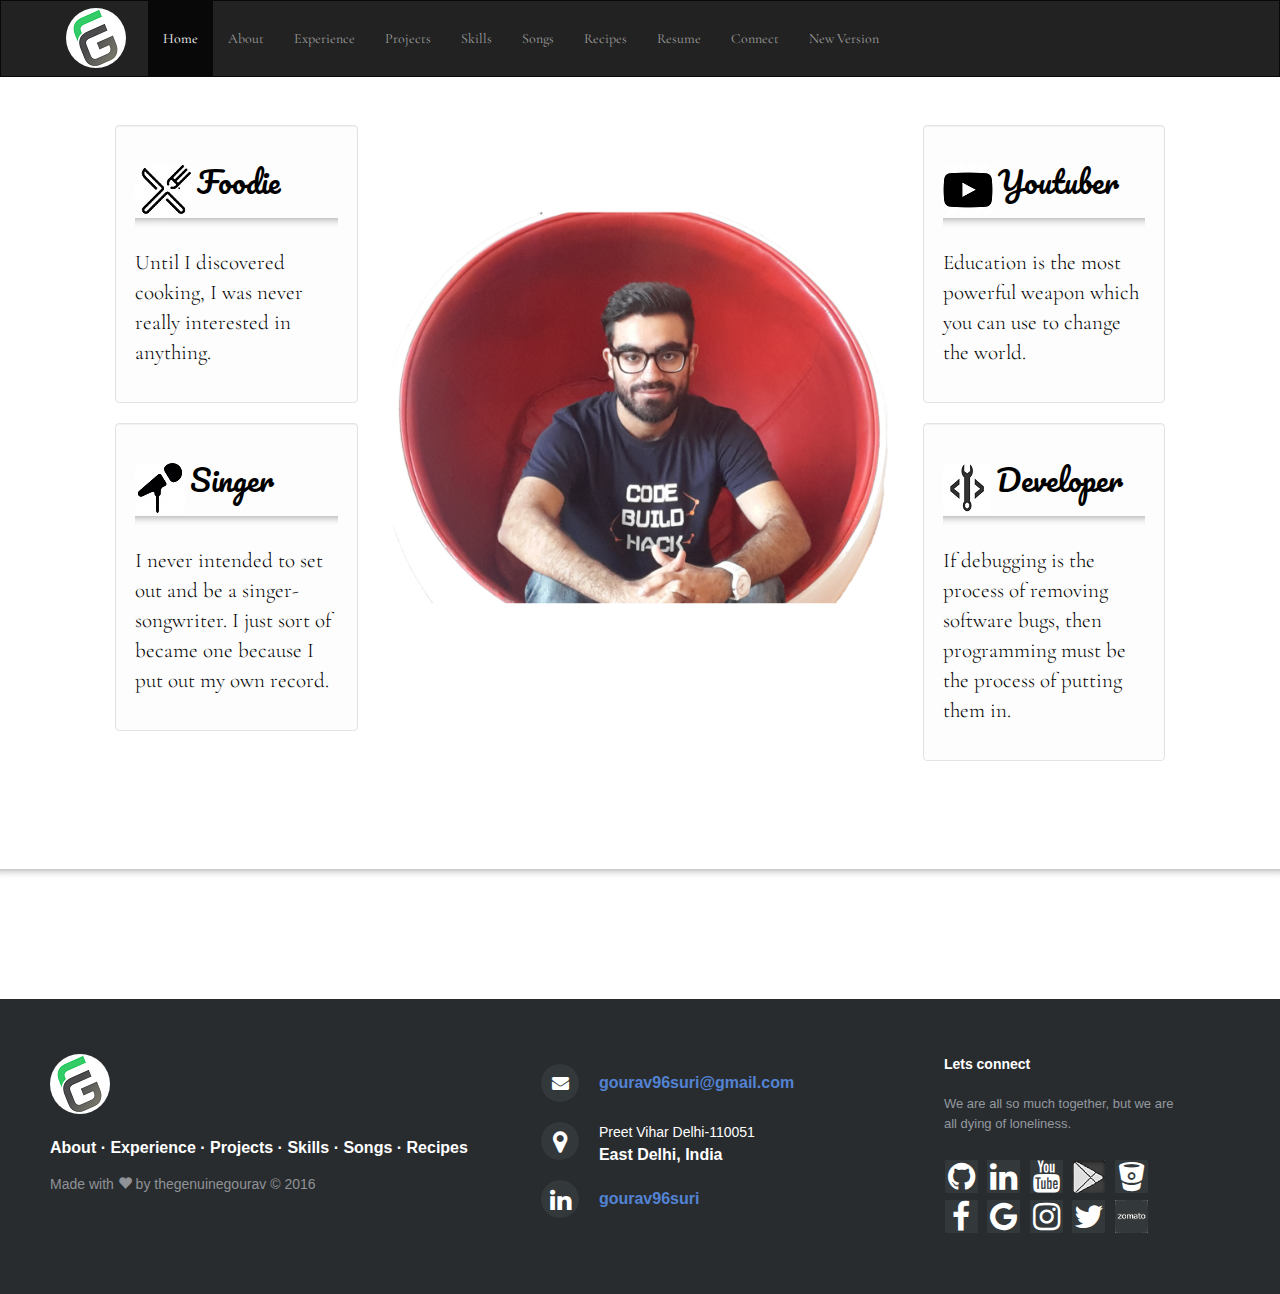
<file: index.html>
<!DOCTYPE html>
<html lang="en">
<head>
  <title>Gourav Suri Portfolio</title>
  <meta charset="utf-8">
  <meta name="viewport" content="width=device-width, initial-scale=1">

  <script src="https://ajax.googleapis.com/ajax/libs/jquery/1.12.4/jquery.min.js"></script>
  <script src="https://maxcdn.bootstrapcdn.com/bootstrap/3.3.7/js/bootstrap.min.js"></script>

  <link href="https://maxcdn.bootstrapcdn.com/bootstrap/3.3.5/css/bootstrap.min.css" rel="stylesheet"/>
  <link rel="stylesheet" href="https://maxcdn.bootstrapcdn.com/bootstrap/3.3.7/css/bootstrap.min.css">

  <link rel="stylesheet" href="https://maxcdn.bootstrapcdn.com/font-awesome/4.2.0/css/font-awesome.min.css">

  <link href="https://fonts.googleapis.com/css?family=Cormorant+Garamond|Cookie|Pacifico|Quicksand" rel="stylesheet">

  <link rel="stylesheet" href="css/footer-distributed-with-address-and-phones.css">
  <link rel="stylesheet" href="css/bootstrap-social.css">
  <link rel="stylesheet" type="text/css" href="css/myStyle.css">
  <link rel="stylesheet" href="css/aos.css" />
</head>
<body>


<nav class="navbar navbar-inverse" data-aos="fade-down"
     data-aos-easing="linear">
  <div class="container-fluid" id="home">
    <div class="navbar-header">
      <button type="button" class="navbar-toggle" data-toggle="collapse" data-target="#myNavbar">
        <span class="icon-bar"></span>
        <span class="icon-bar"></span>
        <span class="icon-bar"></span>
      </button>
      <a class="navbar-brand" href="index.html"><img src="images/thegenuinegourav.png" alt="thegenuinegourav Logo" class="img-responsive img-circle" style="margin-top:7px;margin-left:50px;margin-right:7px"></a>
    </div>
    <div class="collapse navbar-collapse" id="myNavbar">
      <ul class="nav navbar-nav">
        <li class="active"><a href="index.html">Home</a></li>
        <li><a href="about.html">About</a></li>
        <li><a href="experience.html">Experience</a></li>
        <li><a href="projects.html">Projects</a></li>
        <li><a href="skills.html">Skills</a></li>
        <li><a href="songs.html">Songs</a></li>
        <li><a href="http://gourav-recipe-rails.herokuapp.com/chefs/4">Recipes</a></li>
        <li><a href="https://drive.google.com/uc?export=download&id=1D0zce74ajIQZ6tNNaueldk2vhzUU25uv">Resume</a></li>
        <li><a href="#Contact">Connect</a></li>
        <li><a class="portfoliov2button" href="https://gouravsuri.github.io/">New Version</a></li>
      </ul>
    </div>
  </div>
</nav>

<div class="container">
<div style="background:transparent !important" class="jumbotron">
    <div class="row">
    <div class="col-sm-3">
      <a href="https://www.zomato.com/ganaxhe" style="text-decoration: none; color: black;">
      <div class="row well" style="background-color: rgba(245, 245, 245, 0.2); margin-right:5px" data-aos="zoom-in-right" data-aos-duration="1500" data-aos-once="true">
        <div>
        <img src="images/food.jpg" alt="Food Logo" class="img-responsive img-rounded" style="float: left; margin-right:5px;">
        <h2 class="headings">Foodie</h2>
        </div>
        <hr>
        <p>Until I discovered cooking, I was never really interested in anything.</p>
      </div>
      </a>
      <a href="http://www.smule.com/GouravSuri" style="text-decoration: none; color: black;">
      <div class="row well" style="background-color: rgba(245, 245, 245, 0.2); margin-right:5px; margin-bottom:10px" data-aos="zoom-in-right" data-aos-duration="1500" data-aos-once="true">
        <div>
        <img src="images/singer.jpg" alt="Mic Logo" class="img-responsive img-rounded" style="float: left; margin-right:5px;">
        <h2 class="headings">Singer</h2>
        </div>
        <hr>
        <p>I never intended to set out and be a singer-songwriter. I just sort of became one because I put out my own record.</p>
      </div>
      </a>
    </div>
    <div class="col-sm-6" style="margin-top:15px" data-aos="zoom-in" data-aos-duration="1500" data-aos-once="true">
      <img src="images/gourav2.png" alt="Gourav Suri Image" class="img-responsive img-rounded" style="width:100%">
    </div>
    <div class="col-sm-3">
      <a href="https://www.youtube.com/channel/UCs8380tHxevj72ffRhbGoUw" style="text-decoration: none; color: black;">
      <div class="row well" style="background-color: rgba(245, 245, 245, 0.2); margin-left:5px" data-aos="zoom-in-left" data-aos-duration="1500" data-aos-once="true">
        <div>
        <img src="images/youtube.png" alt="Youtube Logo" class="img-responsive img-rounded" style="float: left; margin-right:5px;">
        <h2 class="headings">Youtuber</h2>
        </div>
        <hr>
        <p>Education is the most powerful weapon which you can use to change the world.</p>
      </div>
      </a>
      <a href="projects.html" style="text-decoration: none; color: black;">
      <div class="row well" style="background-color: rgba(245, 245, 245, 0.2); margin-left:5px; margin-bottom:10px" data-aos="zoom-in-left" data-aos-duration="1500" data-aos-once="true">
        <div>
        <img src="images/developer.png" alt="Developer Logo" class="img-responsive img-rounded" style="float: left; margin-right:5px;">
        <h2 class="headings">Developer</h2>
        </div>
        <hr>
        <p>If debugging is the process of removing software bugs, then programming must be the process of putting them in.</p>
      </div>
      </a>
    </div>
</div>
</div>
</div>

<hr>
<br>

<footer class="footer-distributed">

      <div class="footer-left" id="Contact">

        <img src="images/thegenuinegourav.png" alt="thegenuinegourav Logo" class="img-responsive img-circle">

        <p class="footer-links">
          <a href="about.html">About</a>
          ·
          <a href="experience.html">Experience</a>
          ·
          <a href="projects.html">Projects</a>
          ·
          <a href="skills.html">Skills</a>
          ·
          <a href="songs.html">Songs</a>
          ·
          <a href="http://gourav-recipe-rails.herokuapp.com/chefs/4">Recipes</a>
        </p>

        <p class="footer-company-name">Made with <span class="glyphicon glyphicon-heart"></span>  by thegenuinegourav &copy; 2016</p>
      </div>

      <div class="footer-center">

        <div>
          <i class="fa fa-envelope"></i>
          <p><a href="mailto:gourav96suri@yahoo.com">gourav96suri@gmail.com</a></p>
        </div>

        <div>
          <i class="fa fa-map-marker"></i>
          <p><span>Preet Vihar Delhi-110051</span> East Delhi, India</p>
        </div>

        <div>
          <i class="fa fa-linkedin"></i>
          <p><a href="https://in.linkedin.com/in/gourav96suri">gourav96suri</a></p>
        </div>

      </div>

      <div class="footer-right">

        <p class="footer-company-about">
          <span>Lets connect</span>
          We are all so much together, but we are all dying of loneliness.
        </p>
        <div class="footer-icons">

          <a href="https://github.com/thegenuinegourav" class="btn btn-social-icon btn-twitter"><span class="fa fa-github"></span></a>
          <a href="https://in.linkedin.com/in/gourav96suri" class="btn btn-social-icon btn-twitter"><span class="fa fa-linkedin"></span></a>
          <a href="https://www.youtube.com/channel/UCs8380tHxevj72ffRhbGoUw" class="btn btn-social-icon btn-twitter"><span class="fa fa-youtube"></span></a>
          <a href="https://play.google.com/store/apps/developer?id=thegenuinegourav" class="btn btn-social-icon btn-twitter"><img src="images/googleplay.png"></a>
          <a href="https://bitbucket.org/thegenuinegourav/" class="btn btn-social-icon btn-twitter"><span class="fa fa-bitbucket"></span></a>


          <a href="https://www.facebook.com/thegenuinegourav" class="btn btn-social-icon btn-twitter"><span class="fa fa-facebook"></span></a>
          <a href="https://plus.google.com/u/0/103399660936653195849" class="btn btn-social-icon btn-twitter"><span class="fa fa-google"></span></a>
          <a href="https://www.instagram.com/thegenuinegourav/" class="btn btn-social-icon btn-twitter"><span class="fa fa-instagram"></span></a>
          <a href="https://twitter.com/gourav96suri" class="btn btn-social-icon btn-twitter"><span class="fa fa-twitter"></span></a>
          <a href="https://www.zomato.com/ganaxhe" class="btn btn-social-icon btn-twitter"><img src="images/zomato.png"></span></a>
        </div>

      </div>

    </footer>

    <script src="js/aos.js"></script>
    <script>
    AOS.init();
  </script>

</body>
</html>
</file>
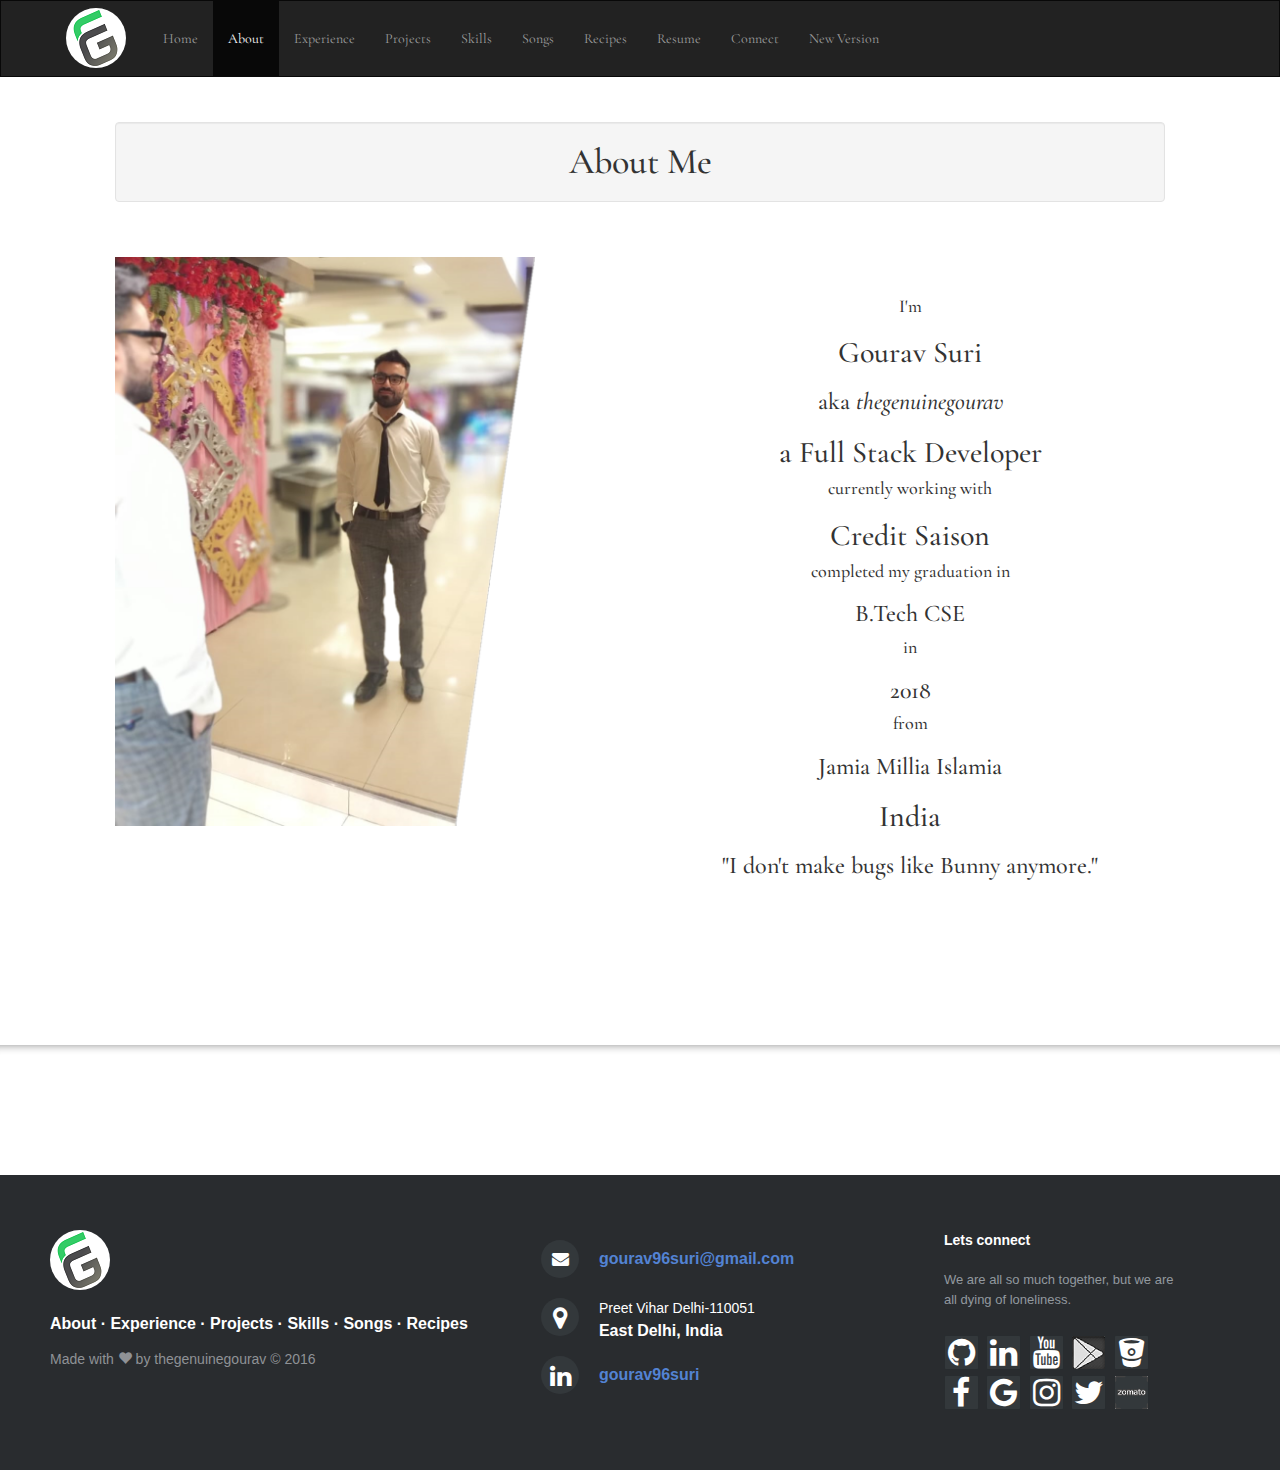
<file: about.html>
<!DOCTYPE html>
<html lang="en">
<head>
  <title>Gourav Suri Portfolio</title>
  <meta charset="utf-8">
  <meta name="viewport" content="width=device-width, initial-scale=1">
  <script src="https://ajax.googleapis.com/ajax/libs/jquery/1.12.4/jquery.min.js"></script>
  <script src="https://maxcdn.bootstrapcdn.com/bootstrap/3.3.7/js/bootstrap.min.js"></script>

  <link href="https://maxcdn.bootstrapcdn.com/bootstrap/3.3.5/css/bootstrap.min.css" rel="stylesheet"/>
  <link rel="stylesheet" href="https://maxcdn.bootstrapcdn.com/bootstrap/3.3.7/css/bootstrap.min.css">

  <link rel="stylesheet" href="https://maxcdn.bootstrapcdn.com/font-awesome/4.2.0/css/font-awesome.min.css">

  <link href="https://fonts.googleapis.com/css?family=Cormorant+Garamond|Cookie|Pacifico|Quicksand" rel="stylesheet">

  <link rel="stylesheet" href="css/footer-distributed-with-address-and-phones.css">
  <link rel="stylesheet" href="css/bootstrap-social.css">
  <link rel="stylesheet" type="text/css" href="css/myStyle.css">
  <link rel="stylesheet" href="css/aos.css" />
</head>
<body>

<nav class="navbar navbar-inverse" data-aos="fade-down"
     data-aos-easing="linear">
  <div class="container-fluid" id="home">
    <div class="navbar-header">
      <button type="button" class="navbar-toggle" data-toggle="collapse" data-target="#myNavbar">
        <span class="icon-bar"></span>
        <span class="icon-bar"></span>
        <span class="icon-bar"></span>
      </button>
      <a class="navbar-brand" href="index.html"><img src="images/thegenuinegourav.png" alt="thegenuinegourav Logo" class="img-responsive img-circle" style="margin-top:7px;margin-left:50px;margin-right:7px"></a>
    </div>
    <div class="collapse navbar-collapse" id="myNavbar">
      <ul class="nav navbar-nav">
        <li><a href="index.html">Home</a></li>
        <li class="active"><a href="about.html">About</a></li>
        <li><a href="experience.html">Experience</a></li>
        <li><a href="projects.html">Projects</a></li>
        <li><a href="skills.html">Skills</a></li>
        <li><a href="songs.html">Songs</a></li>
        <li><a href="http://gourav-recipe-rails.herokuapp.com/chefs/4">Recipes</a></li>
        <li><a href="https://drive.google.com/uc?export=download&id=1D0zce74ajIQZ6tNNaueldk2vhzUU25uv">Resume</a></li>
        <li><a href="#Contact">Connect</a></li>
        <li><a class="portfoliov2button" href="https://gouravsuri.github.io/">New Version</a></li>
      </ul>
    </div>
  </div>
</nav>

<div class="container-fluid bg-3 text-center marginForScreen" id="About">
  <h1 class="well" data-aos="zoom-in-down" data-aos-duration="1500">About Me</h1><br>
  <div>
    <div>
      <div class="row">
        <div class="col-sm-5" style="margin-top:15px;" data-aos="fade-left" data-aos-duration="1500">
          <img src="images/gourav.png" class="img-responsive" alt="my image" width="100%">
        </div>
        <div class="col-sm-1">
        </div>
        <div class="col-sm-6 text-center" style="margin-top:45px;" data-aos="fade-right" data-aos-duration="1500">
          <h4>I'm</h4>
          <h2>Gourav Suri</h2>
          <h3>aka <em>thegenuinegourav</em></h3>
          <h2>a Full Stack Developer</h2>
          <h4>currently working with</h4>
          <h2>Credit Saison</h2>
          <h4>completed my graduation in</h4>
          <h3>B.Tech CSE</h3>
          <h4>in</h4>
          <h3>2018</h3>
          <h4>from</h4>
          <h3>Jamia Millia Islamia</h3>
          <h2>India</h2>
          <h3>"I don't make bugs like Bunny anymore."</h3>
        </div>
      </div>
      <div class="row" style="margin-top:50px;">
        <div class="col-sm-2" data-aos-once="true" data-aos="fade-up" data-aos-duration="500">
          <img src="images/myimage1.jpg" class="img-responsive img-thumbnail">
        </div>
        <div class="col-sm-2" data-aos-once="true" data-aos="fade-up" data-aos-duration="500" data-aos-delay="300">
          <img src="images/myimage2.jpg" class="img-responsive img-thumbnail">
        </div>
        <div class="col-sm-2" data-aos-once="true" data-aos="fade-up" data-aos-duration="500" data-aos-delay="600">
          <img src="images/myimage3.jpg" class="img-responsive img-thumbnail">
        </div>
        <div class="col-sm-2" data-aos-once="true" data-aos="fade-up" data-aos-duration="500" data-aos-delay="900">
          <img src="images/myimage4.jpg" class="img-responsive img-thumbnail">
        </div>
        <div class="col-sm-2" data-aos-once="true" data-aos="fade-up" data-aos-duration="500" data-aos-delay="1200">
          <img src="images/myimage5.jpg" class="img-responsive img-thumbnail">
        </div>
        <div class="col-sm-2" data-aos-once="true" data-aos="fade-up" data-aos-duration="500" data-aos-delay="1500">
          <img src="images/myimage6.jpg" class="img-responsive img-thumbnail">
        </div>
      </div>

      </div>

    </div>
  </div>

</div>

<hr>
<br>

<footer class="footer-distributed">

      <div class="footer-left" id="Contact">

        <img src="images/thegenuinegourav.png" alt="thegenuinegourav Logo" class="img-responsive img-circle">

         <p class="footer-links">
          <a href="about.html">About</a>
          ·
          <a href="experience.html">Experience</a>
          ·
          <a href="projects.html">Projects</a>
          ·
          <a href="skills.html">Skills</a>
          ·
          <a href="songs.html">Songs</a>
          ·
          <a href="http://gourav-recipe-rails.herokuapp.com/chefs/4">Recipes</a>
        </p>

        <p class="footer-company-name">Made with <span class="glyphicon glyphicon-heart"></span>  by thegenuinegourav &copy; 2016</p>
      </div>

      <div class="footer-center">

        <div>
          <i class="fa fa-envelope"></i>
          <p><a href="mailto:gourav96suri@yahoo.com">gourav96suri@gmail.com</a></p>
        </div>

        <div>
          <i class="fa fa-map-marker"></i>
          <p><span>Preet Vihar Delhi-110051</span> East Delhi, India</p>
        </div>

        <div>
          <i class="fa fa-linkedin"></i>
          <p><a href="https://in.linkedin.com/in/gourav96suri">gourav96suri</a></p>
        </div>

      </div>

      <div class="footer-right">

        <p class="footer-company-about">
          <span>Lets connect</span>
          We are all so much together, but we are all dying of loneliness.
        </p>
        <div class="footer-icons">

          <a href="https://github.com/thegenuinegourav" class="btn btn-social-icon btn-twitter"><span class="fa fa-github"></span></a>
          <a href="https://in.linkedin.com/in/gourav96suri" class="btn btn-social-icon btn-twitter"><span class="fa fa-linkedin"></span></a>
          <a href="https://www.youtube.com/channel/UCs8380tHxevj72ffRhbGoUw" class="btn btn-social-icon btn-twitter"><span class="fa fa-youtube"></span></a>
          <a href="https://play.google.com/store/apps/developer?id=thegenuinegourav" class="btn btn-social-icon btn-twitter"><img src="images/googleplay.png"></a>
          <a href="https://bitbucket.org/thegenuinegourav/" class="btn btn-social-icon btn-twitter"><span class="fa fa-bitbucket"></span></a>


          <a href="https://www.facebook.com/thegenuinegourav" class="btn btn-social-icon btn-twitter"><span class="fa fa-facebook"></span></a>
          <a href="https://plus.google.com/u/0/103399660936653195849" class="btn btn-social-icon btn-twitter"><span class="fa fa-google"></span></a>
          <a href="https://www.instagram.com/thegenuinegourav/" class="btn btn-social-icon btn-twitter"><span class="fa fa-instagram"></span></a>
          <a href="https://twitter.com/gourav96suri" class="btn btn-social-icon btn-twitter"><span class="fa fa-twitter"></span></a>
          <a href="https://www.zomato.com/ganaxhe" class="btn btn-social-icon btn-twitter"><img src="images/zomato.png"></span></a>
        </div>

      </div>

    </footer>

    <script src="js/aos.js"></script>
    <script>
    AOS.init();
  </script>

</body>
</html>
</file>
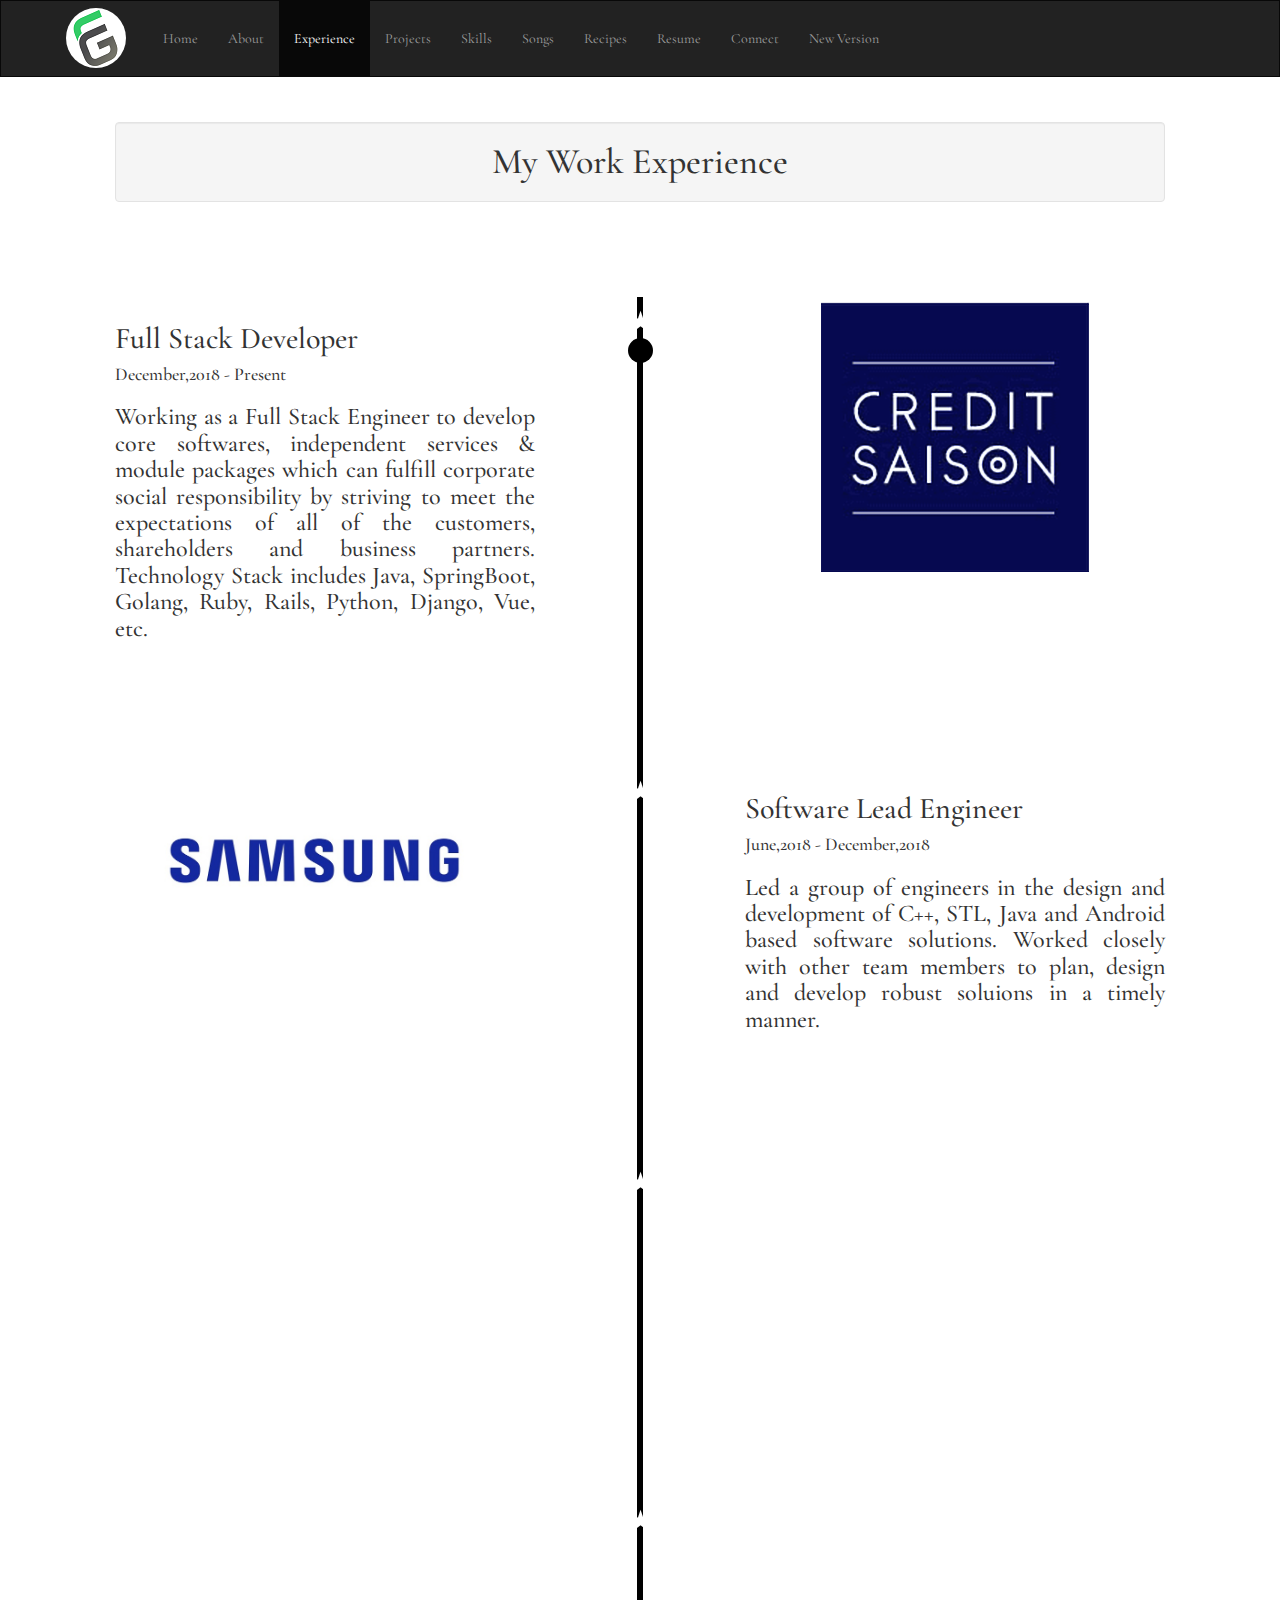
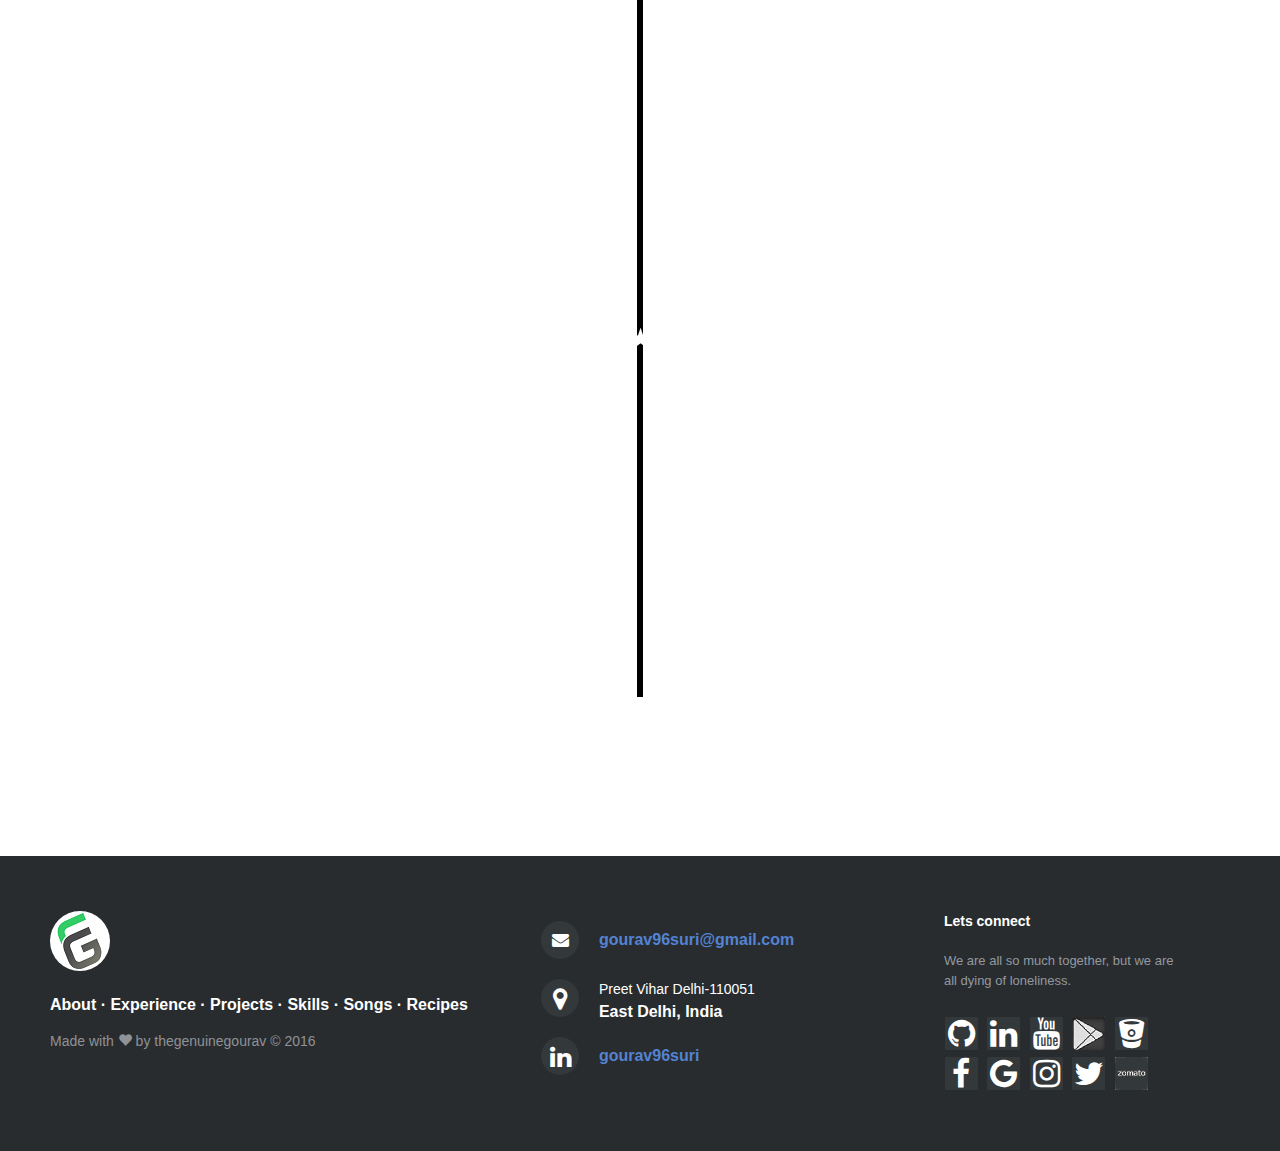
<file: experience.html>
<!DOCTYPE html>
<html lang="en">
<head>
  <title>Gourav Suri Portfolio</title>
  <meta charset="utf-8">
  <meta name="viewport" content="width=device-width, initial-scale=1">
  <script src="https://ajax.googleapis.com/ajax/libs/jquery/1.12.4/jquery.min.js"></script>
  <script src="https://maxcdn.bootstrapcdn.com/bootstrap/3.3.7/js/bootstrap.min.js"></script>

  <link href="https://maxcdn.bootstrapcdn.com/bootstrap/3.3.5/css/bootstrap.min.css" rel="stylesheet"/>
  <link rel="stylesheet" href="https://maxcdn.bootstrapcdn.com/bootstrap/3.3.7/css/bootstrap.min.css">

  <link rel="stylesheet" href="https://maxcdn.bootstrapcdn.com/font-awesome/4.2.0/css/font-awesome.min.css">

  <link href="https://fonts.googleapis.com/css?family=Cormorant+Garamond|Cookie|Pacifico|Quicksand" rel="stylesheet">

  <link rel="stylesheet" href="css/footer-distributed-with-address-and-phones.css">
  <link rel="stylesheet" href="css/bootstrap-social.css">
  <link rel="stylesheet" type="text/css" href="css/myStyle.css">
  <link rel="stylesheet" href="css/aos.css" />
</head>
<body>

<nav class="navbar navbar-inverse" data-aos="fade-down"
     data-aos-easing="linear">
  <div class="container-fluid" id="home">
    <div class="navbar-header">
      <button type="button" class="navbar-toggle" data-toggle="collapse" data-target="#myNavbar">
        <span class="icon-bar"></span>
        <span class="icon-bar"></span>
        <span class="icon-bar"></span>
      </button>
      <a class="navbar-brand" href="index.html"><img src="images/thegenuinegourav.png" alt="thegenuinegourav Logo" class="img-responsive img-circle" style="margin-top:7px;margin-left:50px;margin-right:7px"></a>
    </div>
    <div class="collapse navbar-collapse" id="myNavbar">
      <ul class="nav navbar-nav">
        <li><a href="index.html">Home</a></li>
        <li><a href="about.html">About</a></li>
        <li class="active"><a href="experience.html">Experience</a></li>
	<li><a href="projects.html">Projects</a></li>
        <li><a href="skills.html">Skills</a></li>
        <li><a href="songs.html">Songs</a></li>
        <li><a href="http://gourav-recipe-rails.herokuapp.com/chefs/4">Recipes</a></li>
        <li><a href="https://drive.google.com/uc?export=download&id=1D0zce74ajIQZ6tNNaueldk2vhzUU25uv">Resume</a></li>
        <li><a href="#Contact">Connect</a></li>
        <li><a class="portfoliov2button" href="https://gouravsuri.github.io/">New Version</a></li>
      </ul>
    </div>
  </div>
</nav>


<div class="container-fluid bg-3 text-center contents marginForScreen" id="Experience">
  <h1 class="well" data-aos="zoom-in-down" data-aos-duration="1500">My Work Experience</h1><br>

  <div id="fadeshow" class="vl" data-aos="fade-up" data-aos-duration="1500"></div>
  <span id="fadeshow" class="dot" data-aos="fade-down" data-aos-duration="1500"></span>

  <br><br><br>
  <div class="row">

	<div class="col-sm-5 text-justify" data-aos="fade-right" data-aos-duration="1500">
	  <h2 class="font-weight-bold">Full Stack Developer</h2>
      <h4>December,2018 - Present</h4>
	  <h3>Working as a Full Stack Engineer to develop core softwares, independent services & module packages which can fulfill corporate
      social responsibility by striving to meet the expectations of all of the customers, shareholders and business partners. Technology Stack
      includes Java, SpringBoot, Golang, Ruby, Rails, Python, Django, Vue, etc.
  </div>

	<object class="col-sm-2" align="right"><span style="font-size:200%; color:white; margin-top:30px;">&bigstar;</span></object>

    <div class="col-sm-5" data-aos="flip-right" data-aos-duration="3000";>
      <a href="https://corporate.saisoncard.co.jp/en/">
		<img src="images/credit_saison.png" class="img-responsive center-block" alt="Credit Saison Logo">
      </a>
    </div>

  </div><br><br><br><br><br><br>


  <div class="row">

    <div class="col-sm-5" data-aos="flip-left" data-aos-duration="3000">
      <a href="https://www.samsung.com/in/">
		<img src="images/samsung.png" class="img-responsive center-block" alt="Samsung Logo">
      </a>
    </div>

	<object class="col-sm-2" align="right"><span style="font-size:200%; color:white; margin-top:30px;">&bigstar;</span></object>

    <div class="col-sm-5 text-justify" data-aos="fade-left" data-aos-duration="1500">
	  <h2 class="font-weight-bold">Software Lead Engineer</h2>
      <h4>June,2018 - December,2018</h4>
	  <h3>Led a group of engineers in the design and development of C++, STL, Java and Android based software solutions. Worked closely with other team members to plan, design and develop robust soluions in a timely manner.</h3>
    </div>

  </div><br><br><br><br><br><br>

  <div class="row">

	<div class="col-sm-5 text-justify" data-aos="fade-right" data-aos-duration="1500">
	  <h2 class="font-weight-bold">Computer Engineer Expert</h2>
      <h4>February,2018 - October,2018</h4>
	  <h3>Worked as a Computer Science Expert which deals in helping students all over the world to understand engineering concepts, its problems and potential solutions.</h3>
    </div>

	<object class="col-sm-2" align="right"><span style="font-size:200%; color:white; margin-top:30px;">&bigstar;</span></object>

    <div class="col-sm-5" data-aos="flip-right" data-aos-duration="3000";>
      <a href="https://www.chegg.com/">
		<img src="images/chegg.png" class="img-responsive center-block" alt="Chegg Logo">
      </a>
    </div>

  </div><br><br><br><br><br><br>


  <div class="row">

    <div class="col-sm-5" data-aos="flip-left" data-aos-duration="3000">
      <a href="https://www.adurcup.com/">
		<img src="images/adurcup.png" class="img-responsive center-block" alt="Adurcup Logo">
      </a>
    </div>

	<object class="col-sm-2" align="right"><span style="font-size:200%; color:white; margin-top:30px;">&bigstar;</span></object>

    <div class="col-sm-5 text-justify" data-aos="fade-left" data-aos-duration="1500">
	  <h2 class="font-weight-bold">Android Developer Intern</h2>
      <h4>December,2016 - January,2017</h4>
	  <h3>Adurcup is one stop shop for all the major backend needs of the restaurant. Worked as an Android Develoeper to provide a singular android app platform for the restaurants to 'Manage' their daily operations, 'Interact' with their subordinates and 'Transact' in the needed areas.</h3>
    </div>

  </div><br><br><br><br><br><br>


   <div class="row">

	<div class="col-sm-5 text-justify" data-aos="fade-right" data-aos-duration="1500">
	  <h2 class="font-weight-bold">Open Source Developer</h2>
      <h4>November,2015 - Present</h4>
	  <h3>Loves to contribute to open source projects, issues, bugs, debug them in order to make the projects more optimistic. I got 100+ repositories involving Android Apps, Web Apps, Cross-Platform Games, Windows Software & Machine Learning Projects currently hosting on my github account.</h3>
    </div>

	<object class="col-sm-2" align="right"><span style="font-size:200%; color:white; margin-top:30px;">&bigstar;</span></object>

    <div class="col-sm-5" data-aos="flip-right" data-aos-duration="3000";>
      <a href="https://github.com/">
		<img src="images/github.png" class="img-responsive center-block" alt="Github Logo">
      </a>
    </div>

  </div><br><br><br><br><br><br>


</div><br>

<br>

<footer class="footer-distributed">

      <div class="footer-left" id="Contact">

        <img src="images/thegenuinegourav.png" alt="thegenuinegourav Logo" class="img-responsive img-circle">

         <p class="footer-links">
          <a href="about.html">About</a>
          ·
	 <a href="experience.html">Experience</a>
          ·
          <a href="projects.html">Projects</a>
          ·
          <a href="skills.html">Skills</a>
          ·
          <a href="songs.html">Songs</a>
          ·
          <a href="http://gourav-recipe-rails.herokuapp.com/chefs/4">Recipes</a>
        </p>

        <p class="footer-company-name">Made with <span class="glyphicon glyphicon-heart"></span>  by thegenuinegourav &copy; 2016</p>
      </div>

      <div class="footer-center">

        <div>
          <i class="fa fa-envelope"></i>
          <p><a href="mailto:gourav96suri@yahoo.com">gourav96suri@gmail.com</a></p>
        </div>

        <div>
          <i class="fa fa-map-marker"></i>
          <p><span>Preet Vihar Delhi-110051</span> East Delhi, India</p>
        </div>

        <div>
          <i class="fa fa-linkedin"></i>
          <p><a href="https://in.linkedin.com/in/gourav96suri">gourav96suri</a></p>
        </div>

      </div>

      <div class="footer-right">

        <p class="footer-company-about">
          <span>Lets connect</span>
          We are all so much together, but we are all dying of loneliness.
        </p>
        <div class="footer-icons">

          <a href="https://github.com/thegenuinegourav" class="btn btn-social-icon btn-twitter"><span class="fa fa-github"></span></a>
          <a href="https://in.linkedin.com/in/gourav96suri" class="btn btn-social-icon btn-twitter"><span class="fa fa-linkedin"></span></a>
          <a href="https://www.youtube.com/channel/UCs8380tHxevj72ffRhbGoUw" class="btn btn-social-icon btn-twitter"><span class="fa fa-youtube"></span></a>
          <a href="https://play.google.com/store/apps/developer?id=thegenuinegourav" class="btn btn-social-icon btn-twitter"><img src="images/googleplay.png"></a>
          <a href="https://bitbucket.org/thegenuinegourav/" class="btn btn-social-icon btn-twitter"><span class="fa fa-bitbucket"></span></a>
          <a href="https://www.facebook.com/thegenuinegourav" class="btn btn-social-icon btn-twitter"><span class="fa fa-facebook"></span></a>
          <a href="https://plus.google.com/u/0/103399660936653195849" class="btn btn-social-icon btn-twitter"><span class="fa fa-google"></span></a>
          <a href="https://www.instagram.com/thegenuinegourav/" class="btn btn-social-icon btn-twitter"><span class="fa fa-instagram"></span></a>
          <a href="https://twitter.com/gourav96suri" class="btn btn-social-icon btn-twitter"><span class="fa fa-twitter"></span></a>
          <a href="https://www.zomato.com/ganaxhe" class="btn btn-social-icon btn-twitter"><img src="images/zomato.png"></span></a>
        </div>
      </div>
    </footer>

    <script src="js/aos.js"></script>
    <script>
    AOS.init();
  </script>
</body>
</html>
</file>
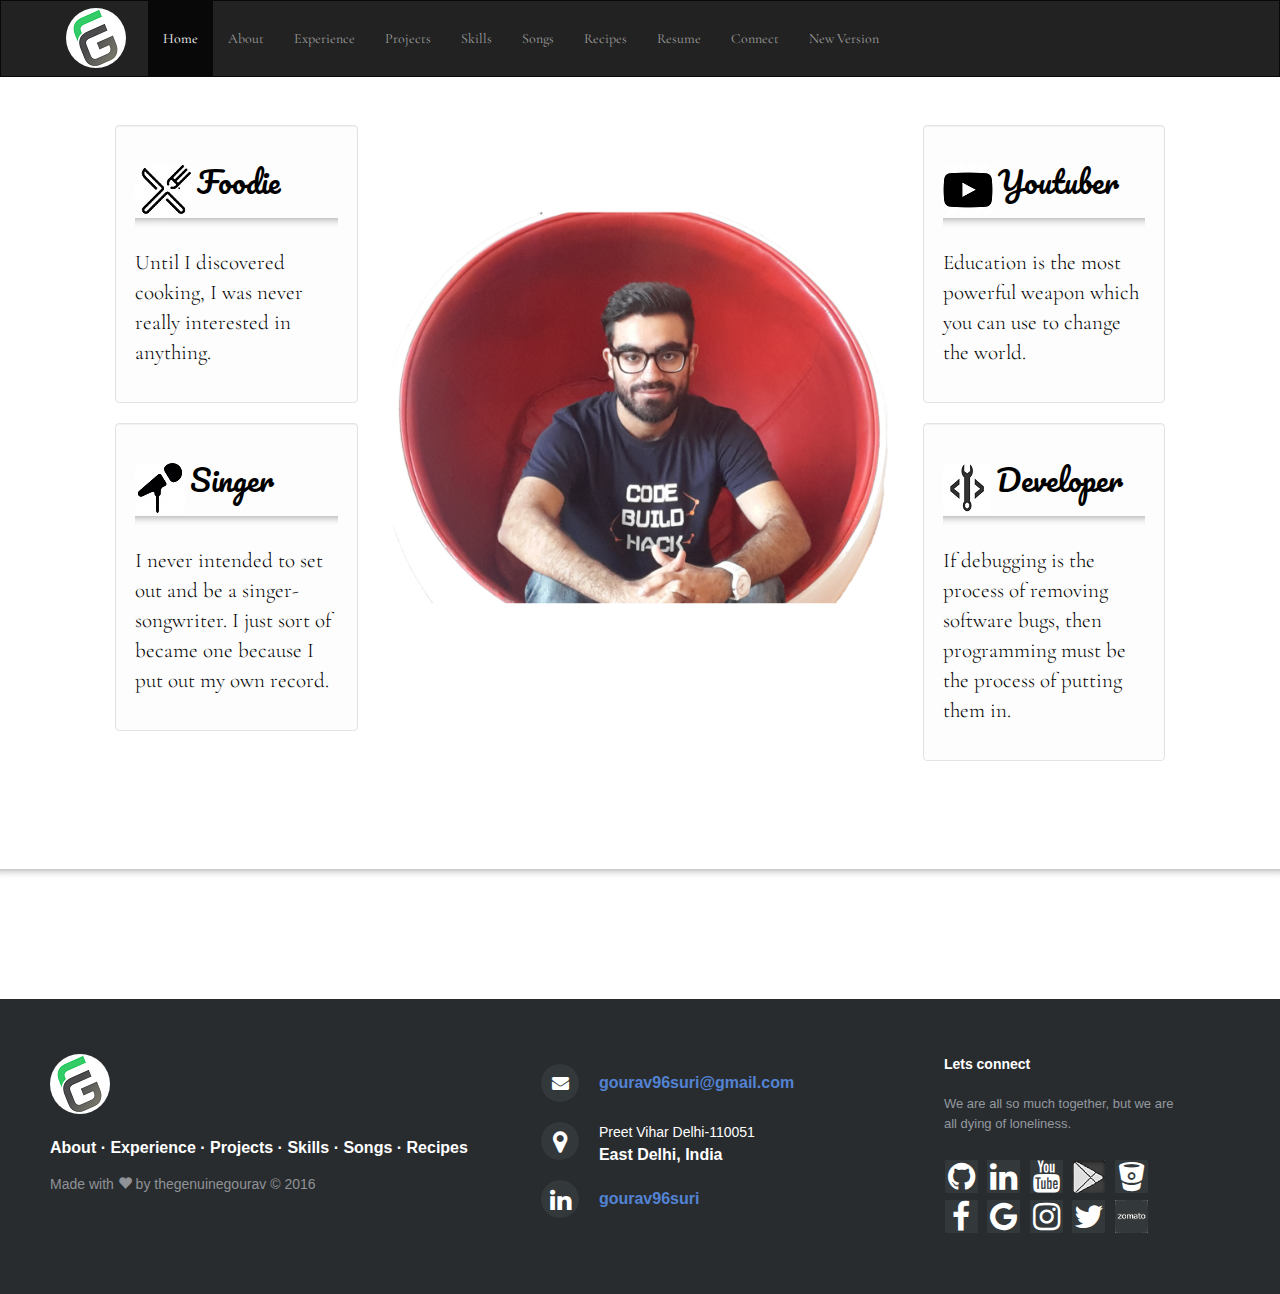
<file: home.html>
<!DOCTYPE html>
<html lang="en">
<head>
  <title>Gourav Suri Portfolio</title>
  <meta charset="utf-8">
  <meta name="viewport" content="width=device-width, initial-scale=1">

  <script src="https://ajax.googleapis.com/ajax/libs/jquery/1.12.4/jquery.min.js"></script>
  <script src="https://maxcdn.bootstrapcdn.com/bootstrap/3.3.7/js/bootstrap.min.js"></script>

  <link href="https://maxcdn.bootstrapcdn.com/bootstrap/3.3.5/css/bootstrap.min.css" rel="stylesheet"/>
  <link rel="stylesheet" href="https://maxcdn.bootstrapcdn.com/bootstrap/3.3.7/css/bootstrap.min.css">

  <link rel="stylesheet" href="https://maxcdn.bootstrapcdn.com/font-awesome/4.2.0/css/font-awesome.min.css">

  <link href="https://fonts.googleapis.com/css?family=Cormorant+Garamond|Cookie|Pacifico|Quicksand" rel="stylesheet">

  <link rel="stylesheet" href="css/footer-distributed-with-address-and-phones.css">
  <link rel="stylesheet" href="css/bootstrap-social.css">
  <link rel="stylesheet" type="text/css" href="css/myStyle.css">
  <link rel="stylesheet" href="css/aos.css" />
</head>
<body>

<nav class="navbar navbar-inverse" data-aos="fade-down"
     data-aos-easing="linear">
  <div class="container-fluid" id="home">
    <div class="navbar-header">
      <button type="button" class="navbar-toggle" data-toggle="collapse" data-target="#myNavbar">
        <span class="icon-bar"></span>
        <span class="icon-bar"></span>
        <span class="icon-bar"></span>
      </button>
      <a class="navbar-brand" href="index.html"><img src="images/thegenuinegourav.png" alt="thegenuinegourav Logo" class="img-responsive img-circle" style="margin-top:7px;margin-left:50px;margin-right:7px"></a>
    </div>
    <div class="collapse navbar-collapse" id="myNavbar">
      <ul class="nav navbar-nav">
        <li class="active"><a href="index.html">Home</a></li>
        <li><a href="about.html">About</a></li>
        <li><a href="experience.html">Experience</a></li>
        <li><a href="projects.html">Projects</a></li>
        <li><a href="skills.html">Skills</a></li>
        <li><a href="songs.html">Songs</a></li>
        <li><a href="http://gourav-recipe-rails.herokuapp.com/chefs/4">Recipes</a></li>
        <li><a href="https://drive.google.com/uc?export=download&id=1D0zce74ajIQZ6tNNaueldk2vhzUU25uv">Resume</a></li>
        <li><a href="#Contact">Connect</a></li>
        <li><a class="portfoliov2button" href="https://gouravsuri.github.io/">New Version</a></li>
      </ul>
    </div>
  </div>
</nav>

<div class="container">
<div style="background:transparent !important" class="jumbotron">
    <div class="row">
    <div class="col-sm-3">
      <a href="https://www.zomato.com/ganaxhe" style="text-decoration: none; color: black;">
      <div class="row well" style="background-color: rgba(245, 245, 245, 0.2); margin-right:5px" data-aos="zoom-in-right" data-aos-duration="1500" data-aos-once="true">
        <div>
        <img src="images/food.jpg" alt="Food Logo" class="img-responsive img-rounded" style="float: left; margin-right:5px;">
        <h2 class="headings">Foodie</h2>
        </div>
        <hr>
        <p>Until I discovered cooking, I was never really interested in anything.</p>
      </div>
      </a>
      <a href="http://www.smule.com/GouravSuri" style="text-decoration: none; color: black;">
      <div class="row well" style="background-color: rgba(245, 245, 245, 0.2); margin-right:5px; margin-bottom:10px" data-aos="zoom-in-right" data-aos-duration="1500" data-aos-once="true">
        <div>
        <img src="images/singer.jpg" alt="Mic Logo" class="img-responsive img-rounded" style="float: left; margin-right:5px;">
        <h2 class="headings">Singer</h2>
        </div>
        <hr>
        <p>I never intended to set out and be a singer-songwriter. I just sort of became one because I put out my own record.</p>
      </div>
      </a>
    </div>
    <div class="col-sm-6" style="margin-top:15px" data-aos="zoom-in" data-aos-duration="1500" data-aos-once="true">
      <img src="images/gourav2.png" alt="Gourav Suri Image" class="img-responsive img-rounded" style="width:100%">
    </div>
    <div class="col-sm-3">
      <a href="https://www.youtube.com/channel/UCs8380tHxevj72ffRhbGoUw" style="text-decoration: none; color: black;">
      <div class="row well" style="background-color: rgba(245, 245, 245, 0.2); margin-left:5px" data-aos="zoom-in-left" data-aos-duration="1500" data-aos-once="true">
        <div>
        <img src="images/youtube.png" alt="Youtube Logo" class="img-responsive img-rounded" style="float: left; margin-right:5px;">
        <h2 class="headings">Youtuber</h2>
        </div>
        <hr>
        <p>Education is the most powerful weapon which you can use to change the world.</p>
      </div>
      </a>
      <a href="projects.html" style="text-decoration: none; color: black;">
      <div class="row well" style="background-color: rgba(245, 245, 245, 0.2); margin-left:5px; margin-bottom:10px" data-aos="zoom-in-left" data-aos-duration="1500" data-aos-once="true">
        <div>
        <img src="images/developer.png" alt="Developer Logo" class="img-responsive img-rounded" style="float: left; margin-right:5px;">
        <h2 class="headings">Developer</h2>
        </div>
        <hr>
        <p>If debugging is the process of removing software bugs, then programming must be the process of putting them in.</p>
      </div>
      </a>
    </div>
</div>
</div>
</div>

<hr>
<br>

<footer class="footer-distributed">

      <div class="footer-left" id="Contact">

        <img src="images/thegenuinegourav.png" alt="thegenuinegourav Logo" class="img-responsive img-circle">

        <p class="footer-links">
          <a href="about.html">About</a>
          ·
          <a href="experience.html">Experience</a>
          ·
          <a href="projects.html">Projects</a>
          ·
          <a href="skills.html">Skills</a>
          ·
          <a href="songs.html">Songs</a>
          ·
          <a href="http://gourav-recipe-rails.herokuapp.com/chefs/4">Recipes</a>
        </p>

        <p class="footer-company-name">Made with <span class="glyphicon glyphicon-heart"></span>  by thegenuinegourav &copy; 2016</p>
      </div>

      <div class="footer-center">

        <div>
          <i class="fa fa-envelope"></i>
          <p><a href="mailto:gourav96suri@yahoo.com">gourav96suri@gmail.com</a></p>
        </div>

        <div>
          <i class="fa fa-map-marker"></i>
          <p><span>Preet Vihar Delhi-110051</span> East Delhi, India</p>
        </div>

        <div>
          <i class="fa fa-linkedin"></i>
          <p><a href="https://in.linkedin.com/in/gourav96suri">gourav96suri</a></p>
        </div>

      </div>

      <div class="footer-right">

        <p class="footer-company-about">
          <span>Lets connect</span>
          We are all so much together, but we are all dying of loneliness.
        </p>
        <div class="footer-icons">

          <a href="https://github.com/thegenuinegourav" class="btn btn-social-icon btn-twitter"><span class="fa fa-github"></span></a>
          <a href="https://in.linkedin.com/in/gourav96suri" class="btn btn-social-icon btn-twitter"><span class="fa fa-linkedin"></span></a>
          <a href="https://www.youtube.com/channel/UCs8380tHxevj72ffRhbGoUw" class="btn btn-social-icon btn-twitter"><span class="fa fa-youtube"></span></a>
          <a href="https://play.google.com/store/apps/developer?id=thegenuinegourav" class="btn btn-social-icon btn-twitter"><img src="images/googleplay.png"></a>
          <a href="https://bitbucket.org/thegenuinegourav/" class="btn btn-social-icon btn-twitter"><span class="fa fa-bitbucket"></span></a>


          <a href="https://www.facebook.com/thegenuinegourav" class="btn btn-social-icon btn-twitter"><span class="fa fa-facebook"></span></a>
          <a href="https://plus.google.com/u/0/103399660936653195849" class="btn btn-social-icon btn-twitter"><span class="fa fa-google"></span></a>
          <a href="https://www.instagram.com/thegenuinegourav/" class="btn btn-social-icon btn-twitter"><span class="fa fa-instagram"></span></a>
          <a href="https://twitter.com/gourav96suri" class="btn btn-social-icon btn-twitter"><span class="fa fa-twitter"></span></a>
          <a href="https://www.zomato.com/ganaxhe" class="btn btn-social-icon btn-twitter"><img src="images/zomato.png"></span></a>
        </div>

      </div>

    </footer>

    <script src="js/aos.js"></script>
    <script>
    AOS.init();
  </script>

</body>
</html>
</file>
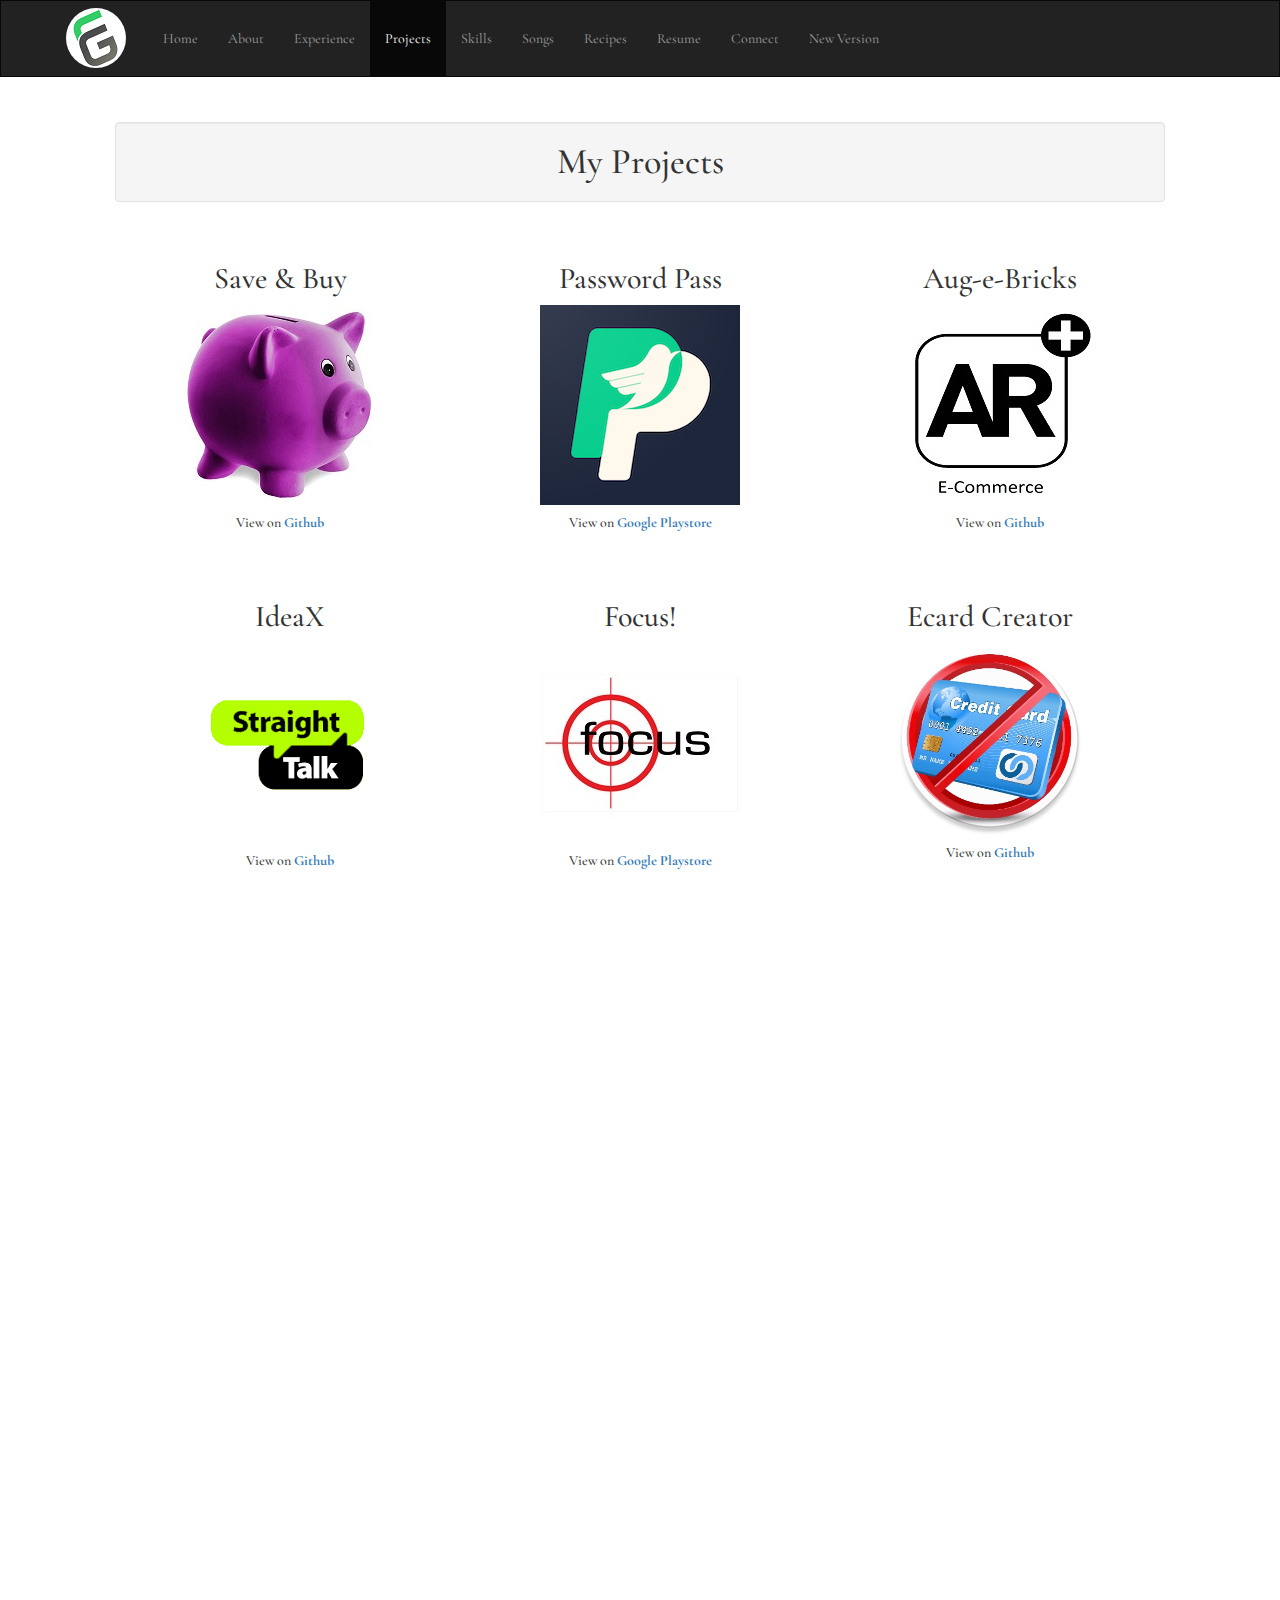
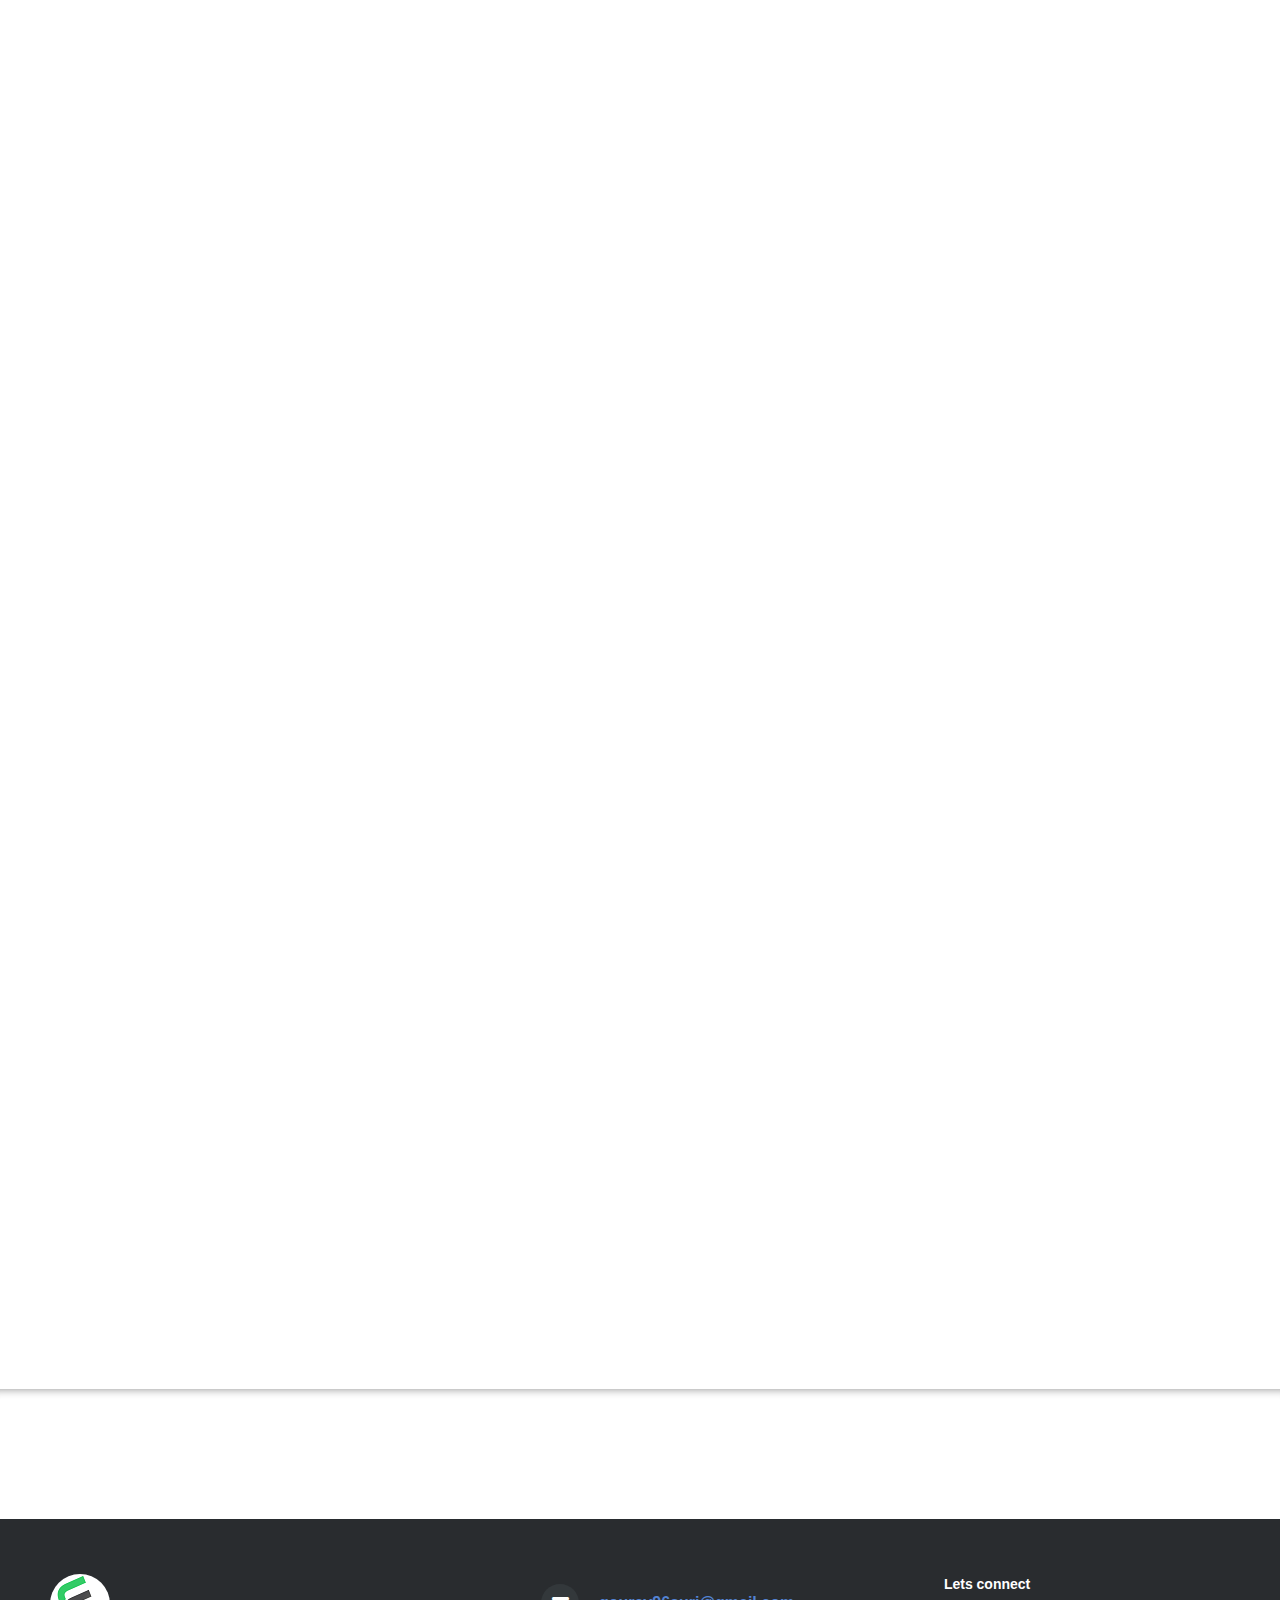
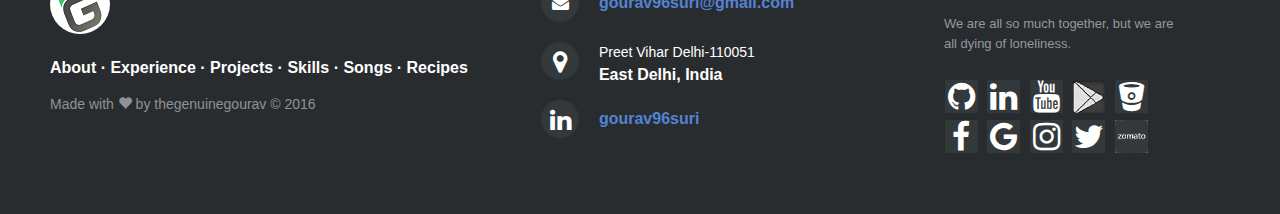
<file: projects.html>
<!DOCTYPE html>
<html lang="en">
<head>
  <title>Gourav Suri Portfolio</title>
  <meta charset="utf-8">
  <meta name="viewport" content="width=device-width, initial-scale=1">
  <script src="https://ajax.googleapis.com/ajax/libs/jquery/1.12.4/jquery.min.js"></script>
  <script src="https://maxcdn.bootstrapcdn.com/bootstrap/3.3.7/js/bootstrap.min.js"></script>

  <link href="https://maxcdn.bootstrapcdn.com/bootstrap/3.3.5/css/bootstrap.min.css" rel="stylesheet"/>
  <link rel="stylesheet" href="https://maxcdn.bootstrapcdn.com/bootstrap/3.3.7/css/bootstrap.min.css">

  <link rel="stylesheet" href="https://maxcdn.bootstrapcdn.com/font-awesome/4.2.0/css/font-awesome.min.css">

  <link href="https://fonts.googleapis.com/css?family=Cormorant+Garamond|Cookie|Pacifico|Quicksand" rel="stylesheet">

  <link rel="stylesheet" href="css/footer-distributed-with-address-and-phones.css">
  <link rel="stylesheet" href="css/bootstrap-social.css">
  <link rel="stylesheet" type="text/css" href="css/myStyle.css">
  <link rel="stylesheet" href="css/aos.css" />
</head>
<body>

<nav class="navbar navbar-inverse" data-aos="fade-down"
     data-aos-easing="linear">
  <div class="container-fluid" id="home">
    <div class="navbar-header">
      <button type="button" class="navbar-toggle" data-toggle="collapse" data-target="#myNavbar">
        <span class="icon-bar"></span>
        <span class="icon-bar"></span>
        <span class="icon-bar"></span>
      </button>
      <a class="navbar-brand" href="index.html"><img src="images/thegenuinegourav.png" alt="thegenuinegourav Logo" class="img-responsive img-circle" style="margin-top:7px;margin-left:50px;margin-right:7px"></a>
    </div>
    <div class="collapse navbar-collapse" id="myNavbar">
      <ul class="nav navbar-nav">
        <li><a href="index.html">Home</a></li>
        <li><a href="about.html">About</a></li>
        <li><a href="experience.html">Experience</a></li>
        <li class="active"><a href="projects.html">Projects</a></li>
        <li><a href="skills.html">Skills</a></li>
        <li><a href="songs.html">Songs</a></li>
        <li><a href="http://gourav-recipe-rails.herokuapp.com/chefs/4">Recipes</a></li>
        <li><a href="https://drive.google.com/uc?export=download&id=1D0zce74ajIQZ6tNNaueldk2vhzUU25uv">Resume</a></li>
        <li><a href="#Contact">Connect</a></li>
        <li><a class="portfoliov2button" href="https://gouravsuri.github.io/">New Version</a></li>
      </ul>
    </div>
  </div>
</nav>


<div class="container-fluid bg-3 text-center contents marginForScreen" id="Projects">
  <h1 class="well" data-aos="zoom-in-down" data-aos-duration="1500">My Projects</h1><br>
  <div class="row text-center">
    <div class="col-sm-4" data-aos="fade-right" data-aos-duration="1500">
      <h2>Save &amp; Buy</h2>
      <img src="images/savebuy.jpg" class="img-responsive center-block" alt="Save &amp; Buy Logo" data-toggle="collapse" data-target="#demo1">
      <h5>View on <a href="https://github.com/thegenuinegourav/Save-Buy"><strong>Github</strong></a></h5>
      <div id="demo1" class="collapse">
        <strong><h4 align="justify">An Android App which will fulfill your wishes!</h4></strong>
     </div>
    </div>

    <div class="col-sm-4" data-aos="zoom-in" data-aos-duration="1500">
      <h2>Password Pass</h2>
      <img src="images/password.png" class="img-responsive center-block" alt="Password Pass Logo" data-toggle="collapse" data-target="#demo2">
      <h5>View on <a href="https://play.google.com/store/apps/details?id=thegenuinegourav.passwordpass"><strong>Google Playstore</strong></a></h5>
      <div id="demo2" class="collapse">
        <strong><h4 align="justify">An Android App that helps you use to memorize your passwords easily. This will hide your passwords near you &amp; later you can access them!</h4></strong>
     </div>
    </div>

    <div class="col-sm-4" data-aos="fade-left" data-aos-duration="1500">
      <h2>Aug-e-Bricks</h2>
      <img src="images/Augebricks.jpg" class="img-responsive center-block" alt="Aug-e-Bricks Logo" data-toggle="collapse" data-target="#demo3">
      <h5>View on <a href="https://github.com/AndroidGradlers/AugeBricks"><strong>Github</strong></a></h5>
      <div id="demo3" class="collapse">
        <strong><h4 align="justify">An e-commerce which render virtualize goods prior to when you actually own it and overcome the biggest de-merit of e-commerce which is (product isn't exactly the same as pics given in details of that product through integration of an algorithm in camera of device capturing only product leaving behind the background as natural white ) and virtualization not only valids only on pics of product!! But even virtualized demos on product usage that too prior buying to it so that the buyer understand</h4></strong>
     </div>
    </div>
</div><br><br>

<div class="container-fluid bg-3 text-center">
  <div class="row">
    <div class="col-sm-4" data-aos="fade-right" data-aos-duration="1500">
      <h2>IdeaX</h2>
      <img src="images/ideax.gif" class="img-responsive center-block" alt="IdeaX Logo" data-toggle="collapse" data-target="#demo4">
      <h5>View on <a href="https://github.com/rush-skills/ideax"><strong>Github</strong></a></h5>
      <div id="demo4" class="collapse">
        <strong><h4 align="justify">CXO Community Engagement Platform for Idea discussion.Prototype for the Straight Talk Android App Lets members of CIO/CTO to have a community channel/medium through which they can schedule meetings, create new discussions and meetups &amp; many more...</h4></strong>
     </div>
    </div>
    <div class="col-sm-4" data-aos="zoom-in" data-aos-duration="1500">
      <h2>Focus!</h2>
      <img src="images/focus.jpeg" class="img-responsive center-block" alt="Focus! Logo" data-toggle="collapse" data-target="#demo5">
      <h5>View on <a href="https://play.google.com/store/apps/details?id=thegenuinegourav.focus"><strong>Google Playstore</strong></a></h5>
      <div id="demo5" class="collapse">
        <strong><h4 align="justify">Android Multiplayer Game which will help you to gain focus! It consistes of 4 mini games: Colors Match, Maths Match, Visibility Test &amp; Greater Lesser</h4></strong>
     </div>
    </div>
    <div class="col-sm-4" data-aos="fade-left" data-aos-duration="1500">
      <h2>Ecard Creator</h2>
      <img src="images/ecardcreator.png" class="img-responsive center-block" alt="Ecard Logo" data-toggle="collapse" data-target="#demo6">
      <h5>View on <a href="https://github.com/JustEcard/Ecard_Creator"><strong>Github</strong></a></h5>
      <div id="demo6" class="collapse">
        <strong><h4 align="justify">An Android App which allows to render all important cards or I.D.proofs (A.T.M. cards,PAN Card, Debit Card, Credit Card, etc), virtually on your android screens.</h4></strong>
     </div>
    </div>
  </div>
</div><br><br>

<div class="container-fluid bg-3 text-center">
  <div class="row">
    <div class="col-sm-4" data-aos="fade-right" data-aos-duration="1500">
      <h2>Scanner</h2>
      <img src="images/scanner.png" class="img-responsive center-block" alt="Scanner Logo" data-toggle="collapse" data-target="#demo7">
      <h5>View on <a href="https://github.com/thegenuinegourav/Parkzap-Assignment--Barcode-Reader"><strong>Github</strong></a></h5>
      <div id="demo7" class="collapse">
        <strong><h4 align="justify">Android App which uses google android mobile vision api for Barcode Scanner &amp; Picasso Api for downloading the image!</h4></strong>
     </div>
    </div>
    <div class="col-sm-4" data-aos="zoom-in" data-aos-duration="1500">
      <h2>My Recipe</h2>
      <img src="images/myrecipe.png" class="img-responsive center-block" alt="My Recipe Logo" data-toggle="collapse" data-target="#demo8">
      <h5>View on <a href="https://gourav-recipe-rails.herokuapp.com/"><strong>Heroku</strong></a></h5>
      <div id="demo8" class="collapse">
        <strong><h4 align="justify">Web App which allows user to login/sign up their account, create new recipe, browse all recipes and like or dislike anyone recipes with reviews feature!</h4></strong>
     </div>
    </div>
    <div class="col-sm-4" data-aos="fade-left" data-aos-duration="1500">
      <h2>Hack Paytm</h2>
      <img src="images/paytm.png" class="img-responsive center-block" alt="Hack Paytm Logo" data-toggle="collapse" data-target="#demo9">
      <h5>View on <a href="https://github.com/AndroidGradlers/Hack-Paytm"><strong>Github</strong></a></h5>
      <div id="demo9" class="collapse">
        <strong><h4 align="justify">Six Modules in one app for improving current paytm experience :
        <ul>
          <li>e-commerce 💳 with Augmented Reality</li>
          <li>Data Analytics 📊</li>
          <li>Offline Transfer Money Mode 💰</li>
          <li>Interactive Blue Color Picker 🔵 which works as a captcha</li>
          <li>Set Reminder ⏰ with push notifications 🔔</li>
          <li>Voice BotChat 🎤 to add money to paytm wallet</li>
        </ul>
        </h4></strong>
     </div>
    </div>
  </div>
</div><br><br>

<div class="container-fluid bg-3 text-center">
  <div class="row">
    <div class="col-sm-4" data-aos="fade-right" data-aos-duration="1500">
      <h2>Voicemail</h2>
      <img src="images/voicemail.png" class="img-responsive center-block" alt="Voicemail Logo" data-toggle="collapse" data-target="#demo10">
      <h5>View on <a href="https://github.com/thegenuinegourav/Voicemail"><strong>Github</strong></a></h5>
      <div id="demo10" class="collapse">
        <strong><h4 align="justify">🔈 📧 Voice Based Email for (Blinds?) </h4></strong>
     </div>
    </div>
    <div class="col-sm-4" data-aos="zoom-in" data-aos-duration="1500">
      <h2>PlaceMentor</h2>
      <img src="images/placementor.jpg" class="img-responsive center-block" alt="PlaceMentor Logo" data-toggle="collapse" data-target="#demo11">
      <h5>View on <a href="http://placementor.herokuapp.com/"><strong>Heroku</strong></a></h5>
      <div id="demo11" class="collapse">
        <strong><h4 align="justify">🎓 PlaceMentor helps you to get information regarding Oncampus companies visit! Designed for Jamians.</h4></strong>
     </div>
    </div>
    <div class="col-sm-4" data-aos="fade-left" data-aos-duration="1500">
      <h2>Questor</h2>
      <img src="images/questor.jpeg" class="img-responsive center-block" alt="Questor Logo" data-toggle="collapse" data-target="#demo12">
      <h5>View on <a href="https://github.com/thegenuinegourav/Questor"><strong>Github</strong></a></h5>
      <div id="demo12" class="collapse">
        <strong><h4 align="justify">Scan &amp; Search text from hardcopy books and images! 📖 🔍
        </h4></strong>
     </div>
    </div>
  </div>
</div><br><br>

<div class="container-fluid bg-3 text-center">
  <div class="row">
    <div class="col-sm-4" data-aos="fade-right" data-aos-duration="1500">
      <h2>Secret Walls</h2>
      <img src="images/secret.jpg" class="img-responsive center-block" alt="Secret Walls Logo" data-toggle="collapse" data-target="#demo13">
      <h5>View on <a href="https://play.google.com/store/apps/details?id=thegenuinegourav.secretwalls"><strong>Google Playstore</strong></a></h5>
      <div id="demo13" class="collapse">
        <strong><h4 align="justify">Secret Walls aims to cure your boredom by providing you the access to explore other's secrets, what secrets do others have, do u and them have any common, sometimes it will be funnier, sometimes it will be serious!!</h4></strong>
     </div>
    </div>
    <div class="col-sm-4" data-aos="zoom-in" data-aos-duration="1500">
      <h2>Money Order</h2>
      <img src="images/moneyorder.jpg" class="img-responsive center-block" alt="Money Order Logo" data-toggle="collapse" data-target="#demo14">
      <h5>View on <a href="https://github.com/thegenuinegourav/Money-Order"><strong>Github</strong></a></h5>
      <div id="demo14" class="collapse">
        <strong><h4 align="justify">An Android App 💲 that is capable of doing OFFLINE PAYMENT transactions.</h4></strong>
     </div>
    </div>
    <div class="col-sm-4" data-aos="fade-left" data-aos-duration="1500">
      <h2>WWE Tapout</h2>
      <img src="images/wwe.png" class="img-responsive center-block" alt="WWE Tapout Logo" data-toggle="collapse" data-target="#demo15">
      <h5>View on <a href="https://github.com/thegenuinegourav/WWE-Tapout"><strong>Github</strong></a></h5>
      <div id="demo15" class="collapse">
        <strong><h4 align="justify">Two Players Agility Fighting WWE Game. It is designed for 2 players to test their agility, quickness and swiftness using their favourite WWE superstars. To win, one should break opponent superstar's card as quickly as possible.
        </h4></strong>
     </div>
    </div>
    </div>
</div><br><br>

<div class="container-fluid bg-3 text-center">
  <div class="row">
    <div class="col-sm-4" data-aos="fade-right" data-aos-duration="1500">
      <h2>VistArrow</h2>
      <img src="images/vistarrow.png" class="img-responsive center-block" alt="VistArrow Logo" data-toggle="collapse" data-target="#demo16">
      <h5>View on <a href="https://github.com/thegenuinegourav/VistArrow"><strong>Github</strong></a></h5>
      <div id="demo16" class="collapse">
        <strong><h4 align="justify">An Android App that will unleash Vistara Airport Experience. Open the app, it will start guiding the user to go through certain checkpoints prior the onboard.</h4></strong>
     </div>
    </div>
    <div class="col-sm-4" data-aos="zoom-in" data-aos-duration="1500">
      <h2>Health Care AI ChatBot</h2>
      <img src="images/chatbot.jpg" class="img-responsive center-block" alt="ChatBot Logo" data-toggle="collapse" data-target="#demo17">
      <h5>View on <a href="https://www.facebook.com/Yolo-Care-1746208545453012/"><strong>Messenger</strong></a></h5>
      <div id="demo17" class="collapse">
        <strong><h4 align="justify">An assistant chatbot that will help you better visualize the presentation of mined data (information). It deals with all the health care issues which will really benifit stakeholders in the health care space.</h4></strong>
     </div>
    </div>
    <div class="col-sm-4" data-aos="fade-left" data-aos-duration="1500">
      <h2>Moodifier</h2>
      <img src="images/mood.png" class="img-responsive center-block" alt="Moodifier Logo" data-toggle="collapse" data-target="#demo18">
      <h5>View on <a href="https://github.com/thegenuinegourav/Moodifier"><strong>Github</strong></a></h5>
      <div id="demo18" class="collapse">
        <strong><h4 align="justify">Moodifier will boost your current mood. Whether you are happy, sad, angry, surprised, it will certainly try to boost your mood to a great extent. This application will involve Face recognition, Detect Emotion and accordingly will try to make him/her happy.</h4></strong>
     </div>
    </div>
    </div>
</div><br><br>


<div class="container-fluid bg-3 text-center">
  <div class="row">
    <div class="col-sm-4" data-aos="fade-right" data-aos-duration="1500">
      <h2>Spilter</h2>
      <img src="images/spam_classifier.jpg" class="img-responsive center-block" alt="Spilter Logo" data-toggle="collapse" data-target="#demo19">
      <h5>View on <a href="https://github.com/thegenuinegourav/Spilter"><strong>Github</strong></a></h5>
      <div id="demo19" class="collapse">
        <strong><h4 align="justify">Spliter is an Email Spam classifier allows you to classify whether a given email, x, is spam (y = 1) or non-spam (y = 0). It uses Support Vector Machine (SVMs) algorithm for classification. Spilter uses the body of the email (excluding the email headers).</h4></strong>
     </div>
    </div>
    <div class="col-sm-4" data-aos="zoom-in" data-aos-duration="1500">
      <h2>Image Compressor</h2>
      <img src="images/compressor_logo.png" class="img-responsive center-block" alt="Image Compressor Logo" data-toggle="collapse" data-target="#demo20">
      <h5>View on <a href="https://github.com/thegenuinegourav/Image-Compressor"><strong>Github</strong></a></h5>
      <div id="demo20" class="collapse">
        <strong><h4 align="justify">Image Compressor uses the K-means algorithm for image compression by reducing the number of colors that occur in an image to only those that are most common in that image. The K-means algorithm is a method to automatically cluster similar data examples together. In a straightforward 24-bit color representation of an image, each pixel is represented as three 8-bit unsigned integers (ranging from 0 to 255) that specify the red, green and blue intensity values. An Image contains thousands of colors, and so Image Compressor will reduce the number of colors to 16 colors. By making this reduction, it is possible to represent (compress) the photo in an efficient way. Specifically, you only need to store the RGB values of the 16 selected colors, and for each pixel in the image you now need to only store the index of the color at that location (where only 4 bits are necessary to represent 16 possibilities).</h4></strong>
     </div>
    </div>
    <div class="col-sm-4" data-aos="fade-left" data-aos-duration="1500">
      <h2>Movies Recommender</h2>
      <img src="images/movies_recommender.png" class="img-responsive center-block" alt="Movies Recommender Logo" data-toggle="collapse" data-target="#demo21">
      <h5>View on <a href="https://github.com/thegenuinegourav/Movies-Recommender"><strong>Github</strong></a></h5>
      <div id="demo21" class="collapse">
        <strong><h4 align="justify">This system implements the collaborative filtering learning algorithm and apply it to a dataset of movie ratings. The dataset consists of ratings on a scale of 1 to 5. The dataset has n(u) = 943 users, and n(m) = 1682 movies. The matrix Y (a num movies X num users matrix) stores the ratings y(i,j) (from 1 to 5). The matrix R is an binary-valued indicator matrix, where R(i,j) = 1 if user j gave a rating to movie i, and R(i; j) = 0 otherwise. The objective of collaborative filtering is to predict movie ratings for the movies that users have not yet rated, that is, the entries with R(i,j) = 0. This will allow us to recommend the movies with the highest predicted ratings to the user.</h4></strong>
     </div>
    </div>
    </div>
</div><br><br>


<div class="container-fluid bg-3 text-center">
  <div class="row">
    <div class="col-sm-4" data-aos="fade-right" data-aos-duration="1500">
      <h2>Flex</h2>
      <img src="images/flex.png" class="img-responsive center-block" alt="Flex Logo" data-toggle="collapse" data-target="#demo22">
      <h5>View on <a href="https://github.com/Flex-lang/transpiler"><strong>Github</strong></a></h5>
      <div id="demo22" class="collapse">
        <strong><h4 align="justify">A programming language with minimal syntax that can understand natural language.</h4></strong>
     </div>
    </div>
    <div class="col-sm-4" data-aos="zoom-in" data-aos-duration="1500">
      <h2>TravNav</h2>
      <img src="images/travnav.png" class="img-responsive center-block" alt="TravNav Logo" data-toggle="collapse" data-target="#demo23">
      <h5>View on <a href="https://github.com/thegenuinegourav/TravNav"><strong>Github</strong></a></h5>
      <div id="demo23" class="collapse">
        <strong><h4 align="justify">Android application designed for travellors and trip planners, which gives the best route for mutilpe destination that one wants to visit..</h4></strong>
     </div>
    </div>
    <div class="col-sm-4" data-aos="fade-left" data-aos-duration="1500">
      <h2>Servers HealthChecker</h2>
      <img src="images/servers_healthchecker.png" class="img-responsive center-block" alt="Movies Recommender Logo" data-toggle="collapse" data-target="#demo24">
      <h5>View on <a href="https://github.com/thegenuinegourav/Servers-Health-Check"><strong>Github</strong></a></h5>
      <div id="demo24" class="collapse">
        <strong><h4 align="justify">Golang Application to check health status of different servers using the concept of go routines & channel.</h4></strong>
     </div>
    </div>
    </div>
</div><br><br>


</div><br>

<hr>
<br>

<footer class="footer-distributed">

      <div class="footer-left" id="Contact">

        <img src="images/thegenuinegourav.png" alt="thegenuinegourav Logo" class="img-responsive img-circle">

         <p class="footer-links">
          <a href="about.html">About</a>
          ·
          <a href="experience.html">Experience</a>
          ·
          <a href="projects.html">Projects</a>
          ·
          <a href="skills.html">Skills</a>
          ·
          <a href="songs.html">Songs</a>
          ·
          <a href="http://gourav-recipe-rails.herokuapp.com/chefs/4">Recipes</a>
        </p>

        <p class="footer-company-name">Made with <span class="glyphicon glyphicon-heart"></span>  by thegenuinegourav &copy; 2016</p>
      </div>

      <div class="footer-center">

        <div>
          <i class="fa fa-envelope"></i>
          <p><a href="mailto:gourav96suri@yahoo.com">gourav96suri@gmail.com</a></p>
        </div>

        <div>
          <i class="fa fa-map-marker"></i>
          <p><span>Preet Vihar Delhi-110051</span> East Delhi, India</p>
        </div>

        <div>
          <i class="fa fa-linkedin"></i>
          <p><a href="https://in.linkedin.com/in/gourav96suri">gourav96suri</a></p>
        </div>

      </div>

      <div class="footer-right">

        <p class="footer-company-about">
          <span>Lets connect</span>
          We are all so much together, but we are all dying of loneliness.
        </p>
        <div class="footer-icons">

          <a href="https://github.com/thegenuinegourav" class="btn btn-social-icon btn-twitter"><span class="fa fa-github"></span></a>
          <a href="https://in.linkedin.com/in/gourav96suri" class="btn btn-social-icon btn-twitter"><span class="fa fa-linkedin"></span></a>
          <a href="https://www.youtube.com/channel/UCs8380tHxevj72ffRhbGoUw" class="btn btn-social-icon btn-twitter"><span class="fa fa-youtube"></span></a>
          <a href="https://play.google.com/store/apps/developer?id=thegenuinegourav" class="btn btn-social-icon btn-twitter"><img src="images/googleplay.png"></a>
          <a href="https://bitbucket.org/thegenuinegourav/" class="btn btn-social-icon btn-twitter"><span class="fa fa-bitbucket"></span></a>
          <a href="https://www.facebook.com/thegenuinegourav" class="btn btn-social-icon btn-twitter"><span class="fa fa-facebook"></span></a>
          <a href="https://plus.google.com/u/0/103399660936653195849" class="btn btn-social-icon btn-twitter"><span class="fa fa-google"></span></a>
          <a href="https://www.instagram.com/thegenuinegourav/" class="btn btn-social-icon btn-twitter"><span class="fa fa-instagram"></span></a>
          <a href="https://twitter.com/gourav96suri" class="btn btn-social-icon btn-twitter"><span class="fa fa-twitter"></span></a>
          <a href="https://www.zomato.com/ganaxhe" class="btn btn-social-icon btn-twitter"><img src="images/zomato.png"></span></a>
        </div>
      </div>
    </footer>

    <script src="js/aos.js"></script>
    <script>
    AOS.init();
  </script>
</body>
</html>
</file>
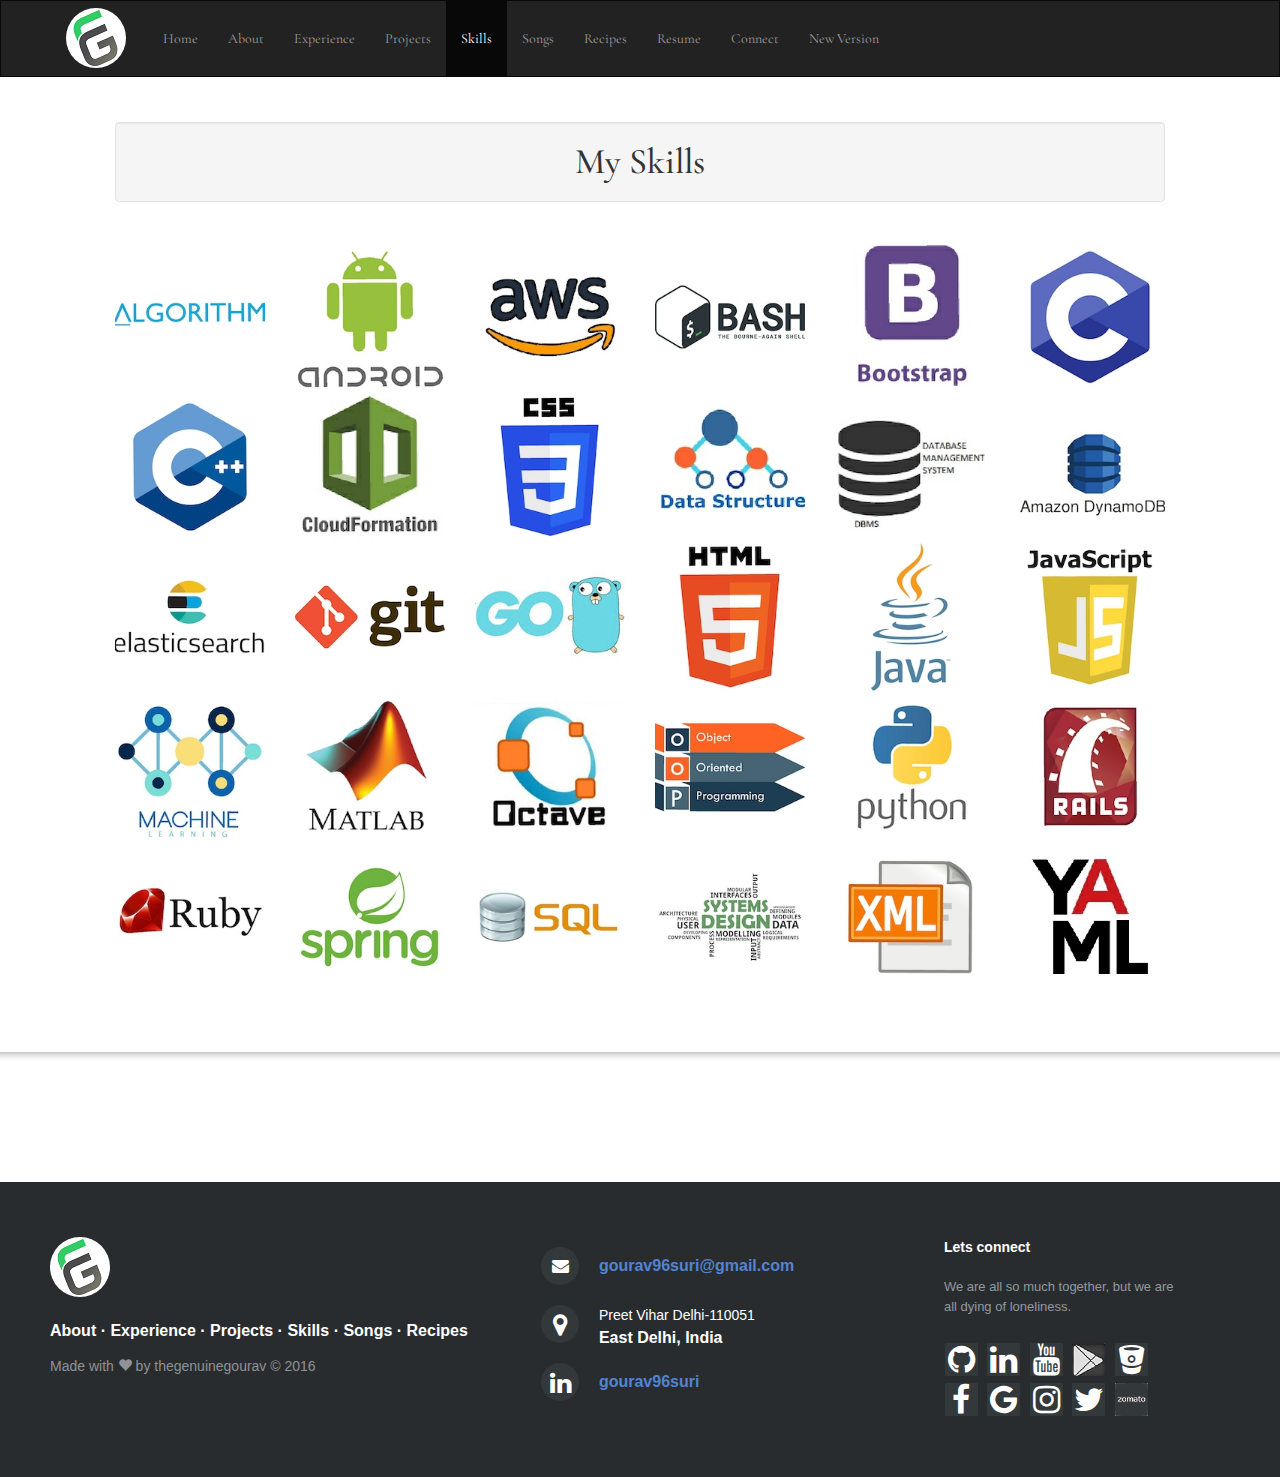
<file: skills.html>
<!DOCTYPE html>
<html lang="en">
<head>
  <title>Gourav Suri Portfolio</title>
  <meta charset="utf-8">
  <meta name="viewport" content="width=device-width, initial-scale=1">
  <script src="https://ajax.googleapis.com/ajax/libs/jquery/1.12.4/jquery.min.js"></script>
  <script src="https://maxcdn.bootstrapcdn.com/bootstrap/3.3.7/js/bootstrap.min.js"></script>

  <link href="https://maxcdn.bootstrapcdn.com/bootstrap/3.3.5/css/bootstrap.min.css" rel="stylesheet"/>
  <link rel="stylesheet" href="https://maxcdn.bootstrapcdn.com/bootstrap/3.3.7/css/bootstrap.min.css">

  <link rel="stylesheet" href="https://maxcdn.bootstrapcdn.com/font-awesome/4.2.0/css/font-awesome.min.css">

  <link href="https://fonts.googleapis.com/css?family=Cormorant+Garamond|Cookie|Pacifico|Quicksand" rel="stylesheet">

  <link rel="stylesheet" href="css/footer-distributed-with-address-and-phones.css">
  <link rel="stylesheet" href="css/bootstrap-social.css">
  <link rel="stylesheet" type="text/css" href="css/myStyle.css">
  <link rel="stylesheet" href="css/aos.css" />
</head>
<body>

<nav class="navbar navbar-inverse" data-aos="fade-down"
     data-aos-easing="linear">
  <div class="container-fluid" id="home">
    <div class="navbar-header">
      <button type="button" class="navbar-toggle" data-toggle="collapse" data-target="#myNavbar">
        <span class="icon-bar"></span>
        <span class="icon-bar"></span>
        <span class="icon-bar"></span>
      </button>
      <a class="navbar-brand" href="index.html"><img src="images/thegenuinegourav.png" alt="thegenuinegourav Logo" class="img-responsive img-circle" style="margin-top:7px;margin-left:50px;margin-right:7px"></a>
    </div>
    <div class="collapse navbar-collapse" id="myNavbar">
      <ul class="nav navbar-nav">
        <li><a href="index.html">Home</a></li>
        <li><a href="about.html">About</a></li>
        <li><a href="experience.html">Experience</a></li>
        <li><a href="projects.html">Projects</a></li>
        <li class="active"><a href="skills.html">Skills</a></li>
        <li><a href="songs.html">Songs</a></li>
        <li><a href="http://gourav-recipe-rails.herokuapp.com/chefs/4">Recipes</a></li>
        <li><a href="https://drive.google.com/uc?export=download&id=1D0zce74ajIQZ6tNNaueldk2vhzUU25uv">Resume</a></li>
        <li><a href="#Contact">Connect</a></li>
        <li><a class="portfoliov2button" href="https://gouravsuri.github.io/">New Version</a></li>
      </ul>
    </div>
  </div>
</nav>

<div class="container-fluid bg-3 text-center contents marginForScreen" id="Skills">
  <h1 class="well"  data-aos="zoom-in-down" data-aos-duration="1500">My Skills</h1><br>

  <div class="row text-center">
    <div class="col-sm-2" data-aos="fade-right" data-aos-duration="1500">
      <img src="skillsimages/algorithm.jpeg" class="img-responsive center-block" alt="Algorithm Logo">
    </div>
    <div class="col-sm-2" data-aos="fade-up-left" data-aos-duration="1500">
      <img src="skillsimages/android.jpeg" class="img-responsive center-block" alt="Algorithm Logo">
    </div>
    <div class="col-sm-2" data-aos="fade-down-right" data-aos-duration="1500">
      <img src="skillsimages/aws.jpeg" class="img-responsive center-block" alt="Algorithm Logo">
    </div>
    <div class="col-sm-2" data-aos="fade-up" data-aos-duration="1500">
      <img src="skillsimages/bash.jpeg" class="img-responsive center-block" alt="Algorithm Logo">
    </div>
    <div class="col-sm-2" data-aos="fade-down" data-aos-duration="1500">
      <img src="skillsimages/bootstrap.jpeg" class="img-responsive center-block" alt="Algorithm Logo">
    </div>
    <div class="col-sm-2" data-aos="fade-left" data-aos-duration="1500">
      <img src="skillsimages/c.jpeg" class="img-responsive center-block" alt="Algorithm Logo">
    </div>
  </div>

  <div class="row text-center">
    <div class="col-sm-2" data-aos="fade-up-left" data-aos-duration="1500">
      <img src="skillsimages/cplusplus.jpeg" class="img-responsive center-block" alt="Algorithm Logo">
    </div>
    <div class="col-sm-2" data-aos="fade-down-left" data-aos-duration="1500">
      <img src="skillsimages/cloudformation.jpeg" class="img-responsive center-block" alt="Algorithm Logo">
    </div>
    <div class="col-sm-2" data-aos="fade-right" data-aos-duration="1500">
      <img src="skillsimages/css.jpeg" class="img-responsive center-block" alt="Algorithm Logo">
    </div>
    <div class="col-sm-2" data-aos="fade-left" data-aos-duration="1500">
      <img src="skillsimages/datastructure.jpeg" class="img-responsive center-block" alt="Algorithm Logo">
    </div>
    <div class="col-sm-2" data-aos="fade-up" data-aos-duration="1500">
      <img src="skillsimages/dbms.jpeg" class="img-responsive center-block" alt="Algorithm Logo">
    </div>
    <div class="col-sm-2" data-aos="fade-up-right" data-aos-duration="1500">
      <img src="skillsimages/dynamodb.jpeg" class="img-responsive center-block" alt="Algorithm Logo">
    </div>
  </div>

  <div class="row text-center">
    <div class="col-sm-2" data-aos="fade-down" data-aos-duration="1500">
      <img src="skillsimages/elasticsearch.jpeg" class="img-responsive center-block" alt="Algorithm Logo">
    </div>
    <div class="col-sm-2" data-aos="fade-left" data-aos-duration="1500">
      <img src="skillsimages/git.jpeg" class="img-responsive center-block" alt="Algorithm Logo">
    </div>
    <div class="col-sm-2" data-aos="fade-down-right" data-aos-duration="1500">
      <img src="skillsimages/go.jpeg" class="img-responsive center-block" alt="Algorithm Logo">
    </div>
    <div class="col-sm-2" data-aos="fade-up" data-aos-duration="1500">
      <img src="skillsimages/html.jpeg" class="img-responsive center-block" alt="Algorithm Logo">
    </div>
    <div class="col-sm-2" data-aos="fade-down-left" data-aos-duration="1500">
      <img src="skillsimages/java.jpeg" class="img-responsive center-block" alt="Algorithm Logo">
    </div>
    <div class="col-sm-2" data-aos="fade-right" data-aos-duration="1500">
      <img src="skillsimages/javascript.jpeg" class="img-responsive center-block" alt="Algorithm Logo">
    </div>
  </div>

  <div class="row text-center">
    <div class="col-sm-2" data-aos="fade-left" data-aos-duration="1500">
      <img src="skillsimages/machinelearning.jpeg" class="img-responsive center-block" alt="Algorithm Logo">
    </div>
    <div class="col-sm-2" data-aos="fade-down-right" data-aos-duration="1500">
      <img src="skillsimages/matlab.jpeg" class="img-responsive center-block" alt="Algorithm Logo">
    </div>
    <div class="col-sm-2" data-aos="fade-up-left" data-aos-duration="1500">
      <img src="skillsimages/octave.jpeg" class="img-responsive center-block" alt="Algorithm Logo">
    </div>
    <div class="col-sm-2" data-aos="fade-down-left" data-aos-duration="1500">
      <img src="skillsimages/oops.jpeg" class="img-responsive center-block" alt="Algorithm Logo">
    </div>
    <div class="col-sm-2" data-aos="fade-up" data-aos-duration="1500">
      <img src="skillsimages/python.jpeg" class="img-responsive center-block" alt="Algorithm Logo">
    </div>
    <div class="col-sm-2" data-aos="fade-right" data-aos-duration="1500">
      <img src="skillsimages/rails.jpeg" class="img-responsive center-block" alt="Algorithm Logo">
    </div>
  </div>

  <div class="row text-center">
    <div class="col-sm-2" data-aos="fade-up" data-aos-duration="1500">
      <img src="skillsimages/ruby.jpeg" class="img-responsive center-block" alt="Algorithm Logo">
    </div>
    <div class="col-sm-2" data-aos="fade-down-left" data-aos-duration="1500">
      <img src="skillsimages/spring.jpeg" class="img-responsive center-block" alt="Algorithm Logo">
    </div>
    <div class="col-sm-2" data-aos="fade-up-right" data-aos-duration="1500">
      <img src="skillsimages/sql.jpeg" class="img-responsive center-block" alt="Algorithm Logo">
    </div>
    <div class="col-sm-2" data-aos="fade-down" data-aos-duration="1500">
      <img src="skillsimages/systemdesign.jpeg" class="img-responsive center-block" alt="Algorithm Logo">
    </div>
    <div class="col-sm-2" data-aos="fade-up-left" data-aos-duration="1500">
      <img src="skillsimages/xml.jpeg" class="img-responsive center-block" alt="Algorithm Logo">
    </div>
    <div class="col-sm-2" data-aos="fade-left" data-aos-duration="1500">
      <img src="skillsimages/yaml.jpeg" class="img-responsive center-block" alt="Algorithm Logo">
    </div>
  </div>

  <br>
  <br>
</div>

<hr>
<br>

<footer class="footer-distributed">

      <div class="footer-left" id="Contact">

        <img src="images/thegenuinegourav.png" alt="thegenuinegourav Logo" class="img-responsive img-circle">

         <p class="footer-links">
          <a href="about.html">About</a>
          ·
          <a href="experience.html">Experience</a>
          ·
          <a href="projects.html">Projects</a>
          ·
          <a href="skills.html">Skills</a>
          ·
          <a href="songs.html">Songs</a>
          ·
          <a href="http://gourav-recipe-rails.herokuapp.com/chefs/4">Recipes</a>
        </p>

        <p class="footer-company-name">Made with <span class="glyphicon glyphicon-heart"></span>  by thegenuinegourav &copy; 2016</p>
      </div>

      <div class="footer-center">

        <div>
          <i class="fa fa-envelope"></i>
          <p><a href="mailto:gourav96suri@yahoo.com">gourav96suri@gmail.com</a></p>
        </div>

        <div>
          <i class="fa fa-map-marker"></i>
          <p><span>Preet Vihar Delhi-110051</span> East Delhi, India</p>
        </div>

        <div>
          <i class="fa fa-linkedin"></i>
          <p><a href="https://in.linkedin.com/in/gourav96suri">gourav96suri</a></p>
        </div>

      </div>

      <div class="footer-right">
        <p class="footer-company-about">
          <span>Lets connect</span>
          We are all so much together, but we are all dying of loneliness.
        </p>
        <div class="footer-icons">
          <a href="https://github.com/thegenuinegourav" class="btn btn-social-icon btn-twitter"><span class="fa fa-github"></span></a>
          <a href="https://in.linkedin.com/in/gourav96suri" class="btn btn-social-icon btn-twitter"><span class="fa fa-linkedin"></span></a>
          <a href="https://www.youtube.com/channel/UCs8380tHxevj72ffRhbGoUw" class="btn btn-social-icon btn-twitter"><span class="fa fa-youtube"></span></a>
          <a href="https://play.google.com/store/apps/developer?id=thegenuinegourav" class="btn btn-social-icon btn-twitter"><img src="images/googleplay.png"></a>
          <a href="https://bitbucket.org/thegenuinegourav/" class="btn btn-social-icon btn-twitter"><span class="fa fa-bitbucket"></span></a>
          <a href="https://www.facebook.com/thegenuinegourav" class="btn btn-social-icon btn-twitter"><span class="fa fa-facebook"></span></a>
          <a href="https://plus.google.com/u/0/103399660936653195849" class="btn btn-social-icon btn-twitter"><span class="fa fa-google"></span></a>
          <a href="https://www.instagram.com/thegenuinegourav/" class="btn btn-social-icon btn-twitter"><span class="fa fa-instagram"></span></a>
          <a href="https://twitter.com/gourav96suri" class="btn btn-social-icon btn-twitter"><span class="fa fa-twitter"></span></a>
          <a href="https://www.zomato.com/ganaxhe" class="btn btn-social-icon btn-twitter"><img src="images/zomato.png"></span></a>
        </div>
      </div>
    </footer>

    <script src="js/aos.js"></script>
    <script>
    AOS.init();
  </script>
</body>
</html>
</file>
<file: css/footer-distributed-with-address-and-phones.css>
.footer-distributed{
	background-color: #292c2f;
	box-shadow: 0 1px 1px 0 rgba(0, 0, 0, 0.12);
	box-sizing: border-box;
	width: 100%;
	text-align: left;
	font: bold 16px sans-serif;
	padding: 55px 50px;
	margin-top: 80px;
}

.footer-distributed .footer-left,
.footer-distributed .footer-center,
.footer-distributed .footer-right{
	display: inline-block;
	vertical-align: top;
}

/* Footer left */

.footer-distributed .footer-left{
	width: 40%;
}

/* The company logo */

.footer-distributed h3{
	color:  #ffffff;
	font: normal 36px 'Cookie', cursive;
	margin: 0;
}

.footer-distributed h3 span{
	color:  #5383d3;
}

/* Footer links */

.footer-distributed .footer-links{
	color:  #ffffff;
	margin: 20px 0 12px;
	padding: 0;
}

.footer-distributed .footer-links a{
	display:inline-block;
	line-height: 1.8;
	text-decoration: none;
	color:  inherit;
}

.footer-distributed .footer-company-name{
	color:  #8f9296;
	font-size: 14px;
	font-weight: normal;
	margin: 0;
}

/* Footer Center */

.footer-distributed .footer-center{
	width: 35%;
}

.footer-distributed .footer-center i{
	background-color:  #33383b;
	color: #ffffff;
	font-size: 25px;
	width: 38px;
	height: 38px;
	border-radius: 50%;
	text-align: center;
	line-height: 42px;
	margin: 10px 15px;
	vertical-align: middle;
}

.footer-distributed .footer-center i.fa-envelope{
	font-size: 17px;
	line-height: 38px;
}

.footer-distributed .footer-center p{
	display: inline-block;
	color: #ffffff;
	vertical-align: middle;
	margin:0;
}

.footer-distributed .footer-center p span{
	display:block;
	font-weight: normal;
	font-size:14px;
	line-height:2;
}

.footer-distributed .footer-center p a{
	color:  #5383d3;
	text-decoration: none;;
}


/* Footer Right */

.footer-distributed .footer-right{
	width: 20%;
}

.footer-distributed .footer-company-about{
	line-height: 20px;
	color:  #92999f;
	font-size: 13px;
	font-weight: normal;
	margin: 0;
}

.footer-distributed .footer-company-about span{
	display: block;
	color:  #ffffff;
	font-size: 14px;
	font-weight: bold;
	margin-bottom: 20px;
}

.footer-distributed .footer-icons{
	margin-top: 25px;
}

.footer-distributed .footer-icons a{
	display: inline-block;
	width: 35px;
	height: 35px;
	cursor: pointer;
	background-color:  #33383b;
	border-radius: 2px;

	font-size: 20px;
	color: #ffffff;
	text-align: center;
	line-height: 35px;

	margin-right: 3px;
	margin-bottom: 5px;
}

/* If you don't want the footer to be responsive, remove these media queries */

@media (max-width: 880px) {

	.footer-distributed{
		font: bold 14px sans-serif;
	}

	.footer-distributed .footer-left,
	.footer-distributed .footer-center,
	.footer-distributed .footer-right{
		display: block;
		width: 100%;
		margin-bottom: 40px;
		text-align: center;
	}

	.footer-distributed .footer-center i{
		margin-left: 0;
	}

}
</file>
<file: css/myStyle.css>
@media (min-width: 1085px) {
  .marginForScreen {
  margin-top:25px;
  margin-left:100px;
  margin-right:100px;
}
}

.navbar {
      margin-bottom: 0;
      border-radius: 0;
 }



.intro-headings-color {
  color: white;
}

footer {
      background-color: #f2f2f2;
      padding: 25px;
}

.headings {
    	font-family: 'Pacifico', cursive;
    }

body {
    font-family: 'Cormorant Garamond', serif;
}

.contents {
    font-family: 'Cormorant Garamond', serif;
}

.navbar-brand,
.navbar-nav li a {
    line-height: 75px;
    height: 75px;
    padding-top: 0;
}

hr {
  height: 10px;
  border: 0;
  box-shadow: 0 10px 10px -10px #8c8c8c inset;
}

.center-block {
    display: block;
    margin-left: auto;
    margin-right: auto;
 }

 .progress-label-text {
 	font-family: 'Quicksand', sans-serif;
 }

.dot {
  height: 25px;
  width: 25px;
  background-color: #000000;
  border-radius: 50%;
  display: inline-block;
  position: fixed;
  left: 49.1%;
  top: 37.5%;
}

.vl {
    border-left: 6px solid black;
    height: 2000px;
    position: absolute;
    left: 49.8%;
    top: 33%;
}

@media only screen and (max-width: 1026px) {
    #fadeshow {
        display: none;
    }
}

.portfoliov2button {
  border: none;
  color: #FFFFFF;
  cursor: pointer;
  font-family: 'Pacifico'
  line-height: 75px;
  height: 75px;
  padding-top: 0;
  display: inline-block;
  text-align: center;
  text-decoration: none;
  -webkit-animation: glowing 1500ms infinite;
  -moz-animation: glowing 1500ms infinite;
  -o-animation: glowing 1500ms infinite;
  animation: glowing 1500ms infinite;
}
@-webkit-keyframes glowing {
  0% { background-color: #222222; -webkit-box-shadow: 0 0 3px #222222; }
  50% { background-color: #000; -webkit-box-shadow: 0 0 40px #000; }
  100% { background-color: #222222; -webkit-box-shadow: 0 0 3px #222222; }
}
@-moz-keyframes glowing {
  0% { background-color: #222222; -moz-box-shadow: 0 0 3px #222222; }
  50% { background-color: #000; -moz-box-shadow: 0 0 40px #000; }
  100% { background-color: #222222; -moz-box-shadow: 0 0 3px #222222; }
}
@-o-keyframes glowing {
  0% { background-color: #222222; box-shadow: 0 0 3px #222222; }
  50% { background-color: #000; box-shadow: 0 0 40px #000; }
  100% { background-color: #222222; box-shadow: 0 0 3px #222222; }
}
@keyframes glowing {
  0% { background-color: #222222; box-shadow: 0 0 3px #222222; }
  50% { background-color: #000; box-shadow: 0 0 40px #000; }
  100% { background-color: #222222; box-shadow: 0 0 3px #222222; }
}
</file>
